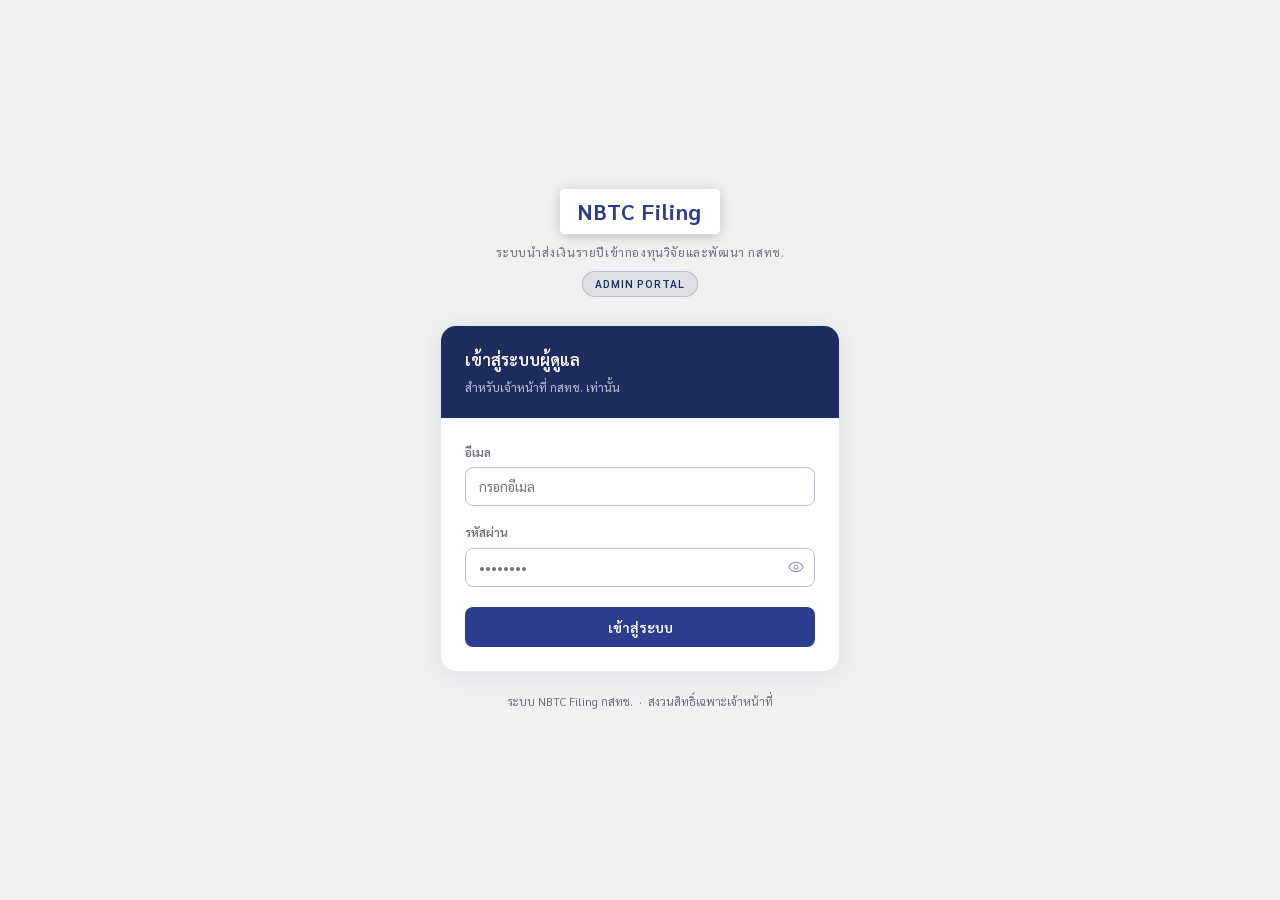
<file: frontend/pages/admin-login.html>
<!DOCTYPE html>
<html lang="th">
<head>
  <meta charset="UTF-8">
  <meta name="viewport" content="width=device-width, initial-scale=1.0">
  <title>เข้าสู่ระบบผู้ดูแล — NBTC Filing กสทช.</title>
  <link rel="icon" type="image/svg+xml" href="../favicon.svg">
  <link rel="preconnect" href="https://fonts.googleapis.com">
  <link rel="stylesheet" href="https://fonts.googleapis.com/css2?family=Sarabun:wght@300;400;500;600;700&display=swap">
  <link rel="stylesheet" href="../css/base.css">
  <link rel="stylesheet" href="../css/admin-login.css">
  </head>
<body>

  <div class="login-logo">
    <div class="brand-badge">NBTC Filing</div>
    <div class="brand-sub">ระบบนำส่งเงินรายปีเข้ากองทุนวิจัยและพัฒนา กสทช.</div>
    <div class="admin-tag">ADMIN PORTAL</div>
  </div>

  <div class="login-card">
    <div class="login-card-header">
      <h2>เข้าสู่ระบบผู้ดูแล</h2>
      <p>สำหรับเจ้าหน้าที่ กสทช. เท่านั้น</p>
    </div>
    <div class="login-card-body">

      <div class="login-error" id="loginError"></div>

      <div class="field-group">
        <label for="loginEmail">อีเมล</label>
        <input
          type="email"
          id="loginEmail"
          placeholder="กรอกอีเมล"
          autocomplete="email"
          onkeydown="if(event.key==='Enter') document.getElementById('loginPassword').focus()"
        >
      </div>

      <div class="field-group">
        <label for="loginPassword">รหัสผ่าน</label>
        <div class="pwd-field-wrap">
          <input
            type="password"
            id="loginPassword"
            placeholder="••••••••"
            autocomplete="current-password"
            onkeydown="if(event.key==='Enter') handleLogin()"
          >
          <button type="button" class="pwd-toggle-btn" onclick="togglePwdVisibility(this)" tabindex="-1" aria-label="แสดง/ซ่อนรหัสผ่าน">
            <svg class="pwd-icon-show" width="16" height="16" viewBox="0 0 24 24" fill="none" stroke="currentColor" stroke-width="1.8"><path d="M1 12s4-7 11-7 11 7 11 7-4 7-11 7-11-7-11-7z"/><circle cx="12" cy="12" r="3"/></svg>
            <svg class="pwd-icon-hide" width="16" height="16" viewBox="0 0 24 24" fill="none" stroke="currentColor" stroke-width="1.8"><path d="M17.94 17.94A10.94 10.94 0 0112 19c-7 0-11-7-11-7a18.5 18.5 0 015.06-5.94M9.9 4.24A9.12 9.12 0 0112 4c7 0 11 7 11 7a18.5 18.5 0 01-2.16 3.19M14.12 14.12a3 3 0 11-4.24-4.24"/><line x1="1" y1="1" x2="23" y2="23"/></svg>
          </button>
        </div>
      </div>

      <button class="btn-login" id="loginBtn" onclick="handleLogin()">
        เข้าสู่ระบบ
      </button>

    </div>
  </div>

  <div class="login-footer">
    ระบบ NBTC Filing กสทช. &nbsp;·&nbsp; สงวนสิทธิ์เฉพาะเจ้าหน้าที่
  </div>

  <script src="../js/api-client.js"></script>
  <script src="../js/auth.js"></script>
  <script src="../js/admin-login.js"></script>
</body>
</html>
</file>
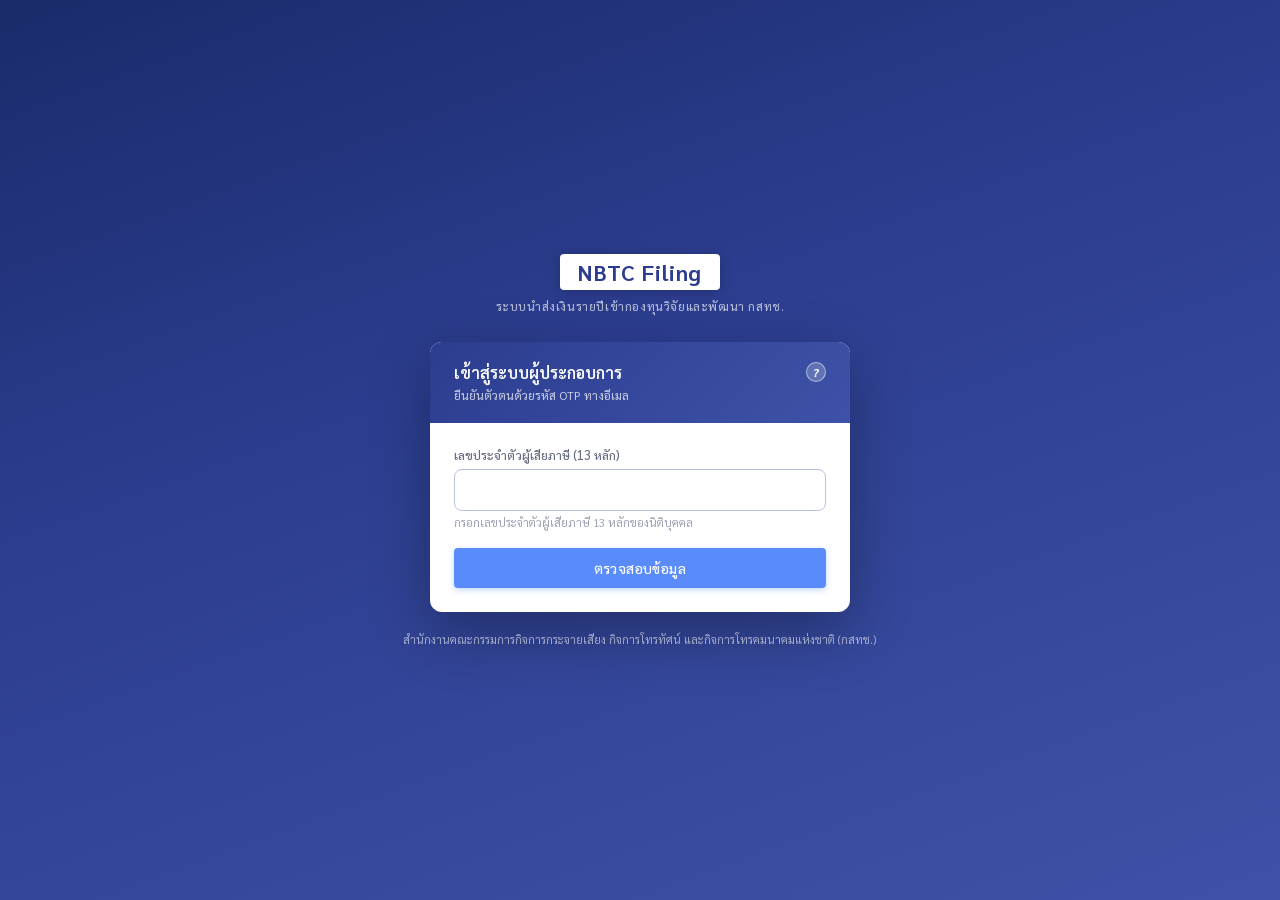
<file: frontend/pages/login.html>
<!DOCTYPE html>
<html lang="th">
<head>
  <meta charset="UTF-8">
  <meta name="viewport" content="width=device-width, initial-scale=1.0">
  <title>เข้าสู่ระบบ — NBTC Filing กสทช.</title>
  <link rel="preconnect" href="https://fonts.googleapis.com">
  <link rel="stylesheet" href="https://fonts.googleapis.com/css2?family=Sarabun:wght@300;400;500;600;700&display=swap">
  <link rel="stylesheet" href="../css/base.css">
  <link rel="stylesheet" href="../css/login.css">
</head>
<body>

<div class="login-page">

  <div class="login-logo">
    <div class="brand-badge">NBTC Filing</div>
    <div class="brand-sub">ระบบนำส่งเงินรายปีเข้ากองทุนวิจัยและพัฒนา กสทช.</div>
  </div>

  <div class="login-card">

    <div class="login-card-header">
      <div class="login-card-header-row">
        <div>
          <h2>เข้าสู่ระบบผู้ประกอบการ</h2>
          <p>ยืนยันตัวตนด้วยรหัส OTP ทางอีเมล</p>
        </div>
        <div class="login-info-wrap">
          <button type="button" class="login-info-btn" aria-label="ข้อความแจ้ง">?</button>
          <div class="login-info-tip">
            ระบบจะจัดส่งรหัส OTP ไปยังอีเมลที่ผู้ประกอบการได้แจ้งไว้เป็นช่องทางติดต่อกับสำนักงาน กสทช.
            หากประสงค์จะเปลี่ยนแปลงอีเมลดังกล่าว หรือตรวจพบว่าไม่ถูกต้อง กรุณาติดต่อเจ้าหน้าที่เพื่อดำเนินการก่อนเข้าใช้งานระบบ
          </div>
        </div>
      </div>
    </div>

    <div class="login-card-body">

      <div class="login-error" id="loginError"></div>

      <!-- Step 1: กรอกเลขประจำตัวผู้เสียภาษี -->
      <div class="login-step active" id="stepTaxId">
        <label class="login-label" for="taxIdInput">
          เลขประจำตัวผู้เสียภาษี (13 หลัก)
        </label>
        <input
          type="text" id="taxIdInput"
          class="login-input"
          placeholder=""
          maxlength="13"
          inputmode="numeric"
          autocomplete="off"
        >
        <span class="login-input-hint">กรอกเลขประจำตัวผู้เสียภาษี 13 หลักของนิติบุคคล</span>

        <button class="btn btn-primary btn-block btn-lg" id="btnCheckTaxId" onclick="handleCheckTaxId()">
          ตรวจสอบข้อมูล
        </button>
      </div>

      <!-- Step 2: ยืนยัน operator + ขอ OTP -->
      <div class="login-step" id="stepRequestOtp">

        <div class="operator-info-box" id="operatorInfoBox">
          <div class="oi-name" id="operatorName">—</div>
          <div class="oi-email">
            <svg width="13" height="13" viewBox="0 0 24 24" fill="none" stroke="currentColor" stroke-width="2"><path d="M4 4h16c1.1 0 2 .9 2 2v12c0 1.1-.9 2-2 2H4c-1.1 0-2-.9-2-2V6c0-1.1.9-2 2-2z"/><polyline points="22,6 12,13 2,6"/></svg>
            <span id="operatorEmail">—</span>
          </div>
        </div>

        <p style="font-size:12.5px; color:var(--text-secondary); margin-bottom:18px; line-height:1.7;">
          ระบบจะส่งรหัส OTP ไปยังอีเมลด้านบน
          รหัสมีอายุ <strong>5 นาที</strong>
        </p>

        <button class="btn btn-primary btn-block btn-lg" id="btnRequestOtp" onclick="handleRequestOtp()">
          ส่งรหัส OTP ทางอีเมล
        </button>
        <button
          class="btn btn-secondary btn-block"
          style="margin-top:8px;"
          onclick="goToStep('stepTaxId')">
          ← แก้ไขเลขประจำตัวผู้เสียภาษี
        </button>
      </div>

      <!-- Step 3: กรอก OTP -->
      <div class="login-step" id="stepVerifyOtp">

        <label class="login-label" for="otpBox1">
          รหัส OTP (6 หลัก)
        </label>
        <input type="hidden" id="otpInput">
        <div class="otp-boxes" id="otpBoxes">
          <input type="text" id="otpBox1" class="otp-box" maxlength="1" inputmode="numeric" autocomplete="one-time-code">
          <input type="text" class="otp-box" maxlength="1" inputmode="numeric">
          <input type="text" class="otp-box" maxlength="1" inputmode="numeric">
          <input type="text" class="otp-box" maxlength="1" inputmode="numeric">
          <input type="text" class="otp-box" maxlength="1" inputmode="numeric">
          <input type="text" class="otp-box" maxlength="1" inputmode="numeric">
        </div>

        <div class="otp-meta">
          <span>
            หมดอายุใน
            <span class="otp-countdown" id="otpCountdown">05:00</span>
          </span>
          <button class="otp-resend" id="btnResend" onclick="handleResendOtp()" disabled>
            ส่งรหัสใหม่
          </button>
        </div>

        <button class="btn btn-primary btn-block btn-lg" id="btnVerifyOtp" onclick="handleVerifyOtp()">
          เข้าสู่ระบบ
        </button>
        <button
          class="btn btn-secondary btn-block"
          style="margin-top:8px;"
          onclick="goToStep('stepRequestOtp')">
          ← ย้อนกลับ
        </button>
      </div>

    </div><!-- /card-body -->
  </div><!-- /card -->

  <div class="login-footer">
    สำนักงานคณะกรรมการกิจการกระจายเสียง กิจการโทรทัศน์ และกิจการโทรคมนาคมแห่งชาติ (กสทช.)
  </div>

</div><!-- /login-page -->

<script src="../js/api-client.js"></script>
<script src="../js/auth.js"></script>
<script src="../js/login.js"></script>
</body>
</html>
</file>
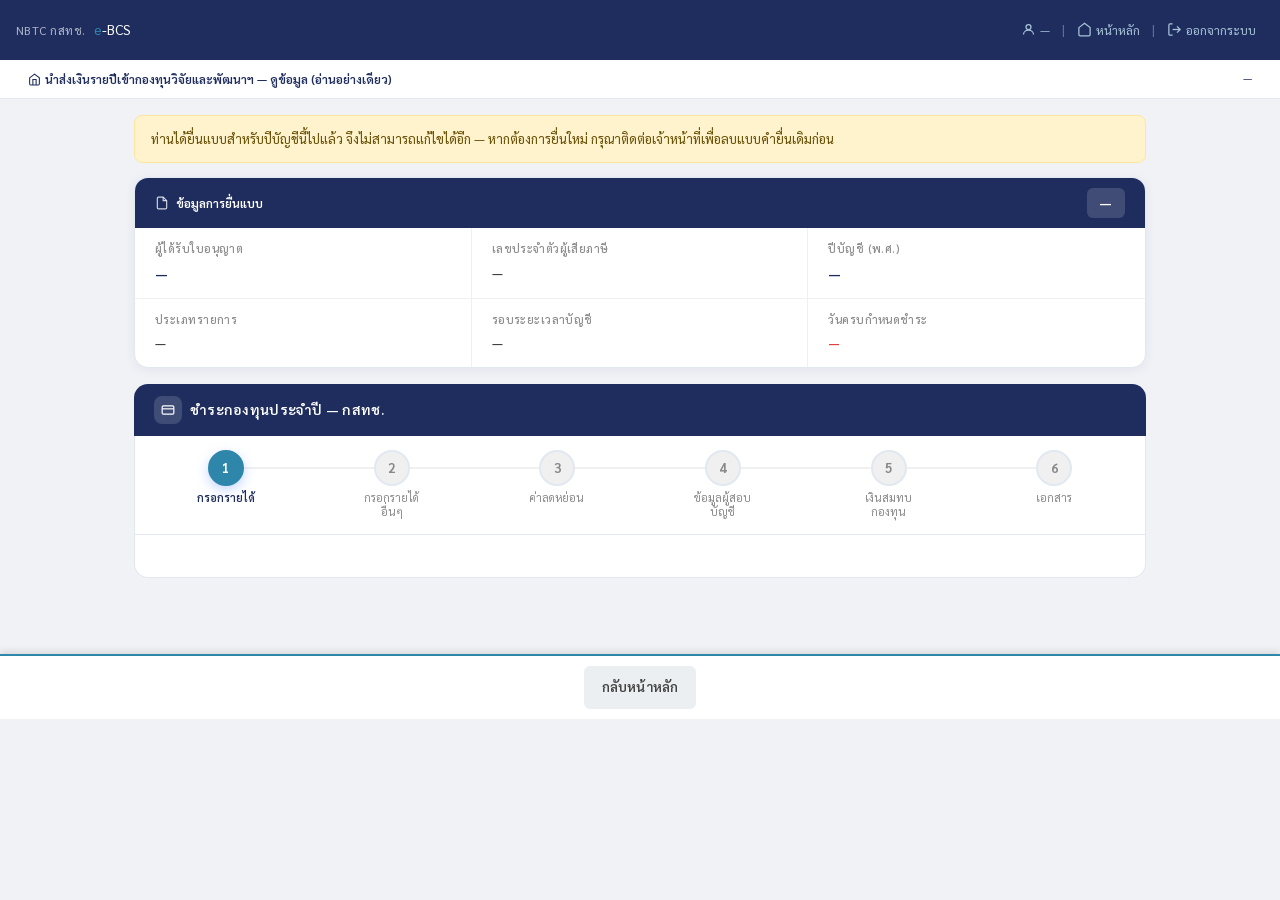
<file: frontend/pages/view-submission.html>
<!DOCTYPE html>
<html lang="th">
<head>
  <meta charset="UTF-8">
  <meta name="viewport" content="width=device-width, initial-scale=1.0">
  <title>ดูข้อมูลแบบยื่น — e-BCS กสทช.</title>
  <link rel="preconnect" href="https://fonts.googleapis.com">
  <link rel="stylesheet" href="https://fonts.googleapis.com/css2?family=Sarabun:wght@300;400;500;600;700&display=swap">
  <link rel="stylesheet" href="../css/base.css">
  <link rel="stylesheet" href="../css/admin.css">
  <style>
    body { background:#f0f2f5; }
    .modal-box { max-width:100%; width:100%; margin:0; background:transparent; box-shadow:none; border-radius:0; padding:0; }
    .modal-head { padding:0; border-bottom:none; position:sticky; top:0; z-index:20; background:transparent; display:block; border-radius:0; }
    .modal-body { padding:0; max-height:none; overflow:visible; }
    .fd-userview { max-width:1040px; margin:0 auto; padding:16px 14px 60px; }
    .modal-footer { position:sticky; bottom:0; z-index:15; background:#fff; border-top:2px solid #2e86ab; padding:10px 16px; box-shadow:0 -2px 8px rgba(0,0,0,0.12); justify-content:center; }
  </style>
</head>
<body>

  <div class="modal-box modal-box-lg">
    <div class="modal-head">
      <nav class="fd-topnav">
        <div class="fd-topnav-brand">
          <span class="fd-topnav-title">NBTC กสทช.</span>
          <div class="fd-brand-ebcs"><span class="fd-brand-e">e</span>-BCS</div>
        </div>
        <div class="fd-topnav-right">
          <span class="fd-topnav-btn" style="cursor:default;">
            <svg width="15" height="15" viewBox="0 0 24 24" fill="none" stroke="currentColor" stroke-width="2"><circle cx="12" cy="8" r="4"/><path d="M4 20c0-4 3.6-7 8-7s8 3 8 7"/></svg>
            <span id="nav-operator-name">—</span>
          </span>
          <span class="fd-topnav-sep">|</span>
          <a href="/pages/index.html" class="fd-topnav-btn" style="text-decoration:none;">
            <svg width="15" height="15" viewBox="0 0 24 24" fill="none" stroke="currentColor" stroke-width="2"><path d="M3 9l9-7 9 7v11a2 2 0 0 1-2 2H5a2 2 0 0 1-2-2z"/></svg>
            <span>หน้าหลัก</span>
          </a>
          <span class="fd-topnav-sep">|</span>
          <button type="button" class="fd-topnav-btn" onclick="auth.logout()">
            <svg width="15" height="15" viewBox="0 0 24 24" fill="none" stroke="currentColor" stroke-width="2"><path d="M9 21H5a2 2 0 0 1-2-2V5a2 2 0 0 1 2-2h4"/><polyline points="16 17 21 12 16 7"/><line x1="21" y1="12" x2="9" y2="12"/></svg>
            <span>ออกจากระบบ</span>
          </button>
        </div>
      </nav>
      <div class="fd-breadcrumb-bar">
        <div class="fd-bc-link">
          <svg width="13" height="13" viewBox="0 0 24 24" fill="none" stroke="#1e2d5e" stroke-width="2"><path d="M3 9l9-7 9 7v11a2 2 0 0 1-2 2H5a2 2 0 0 1-2-2z"/><polyline points="9 22 9 12 15 12 15 22"/></svg>
          <span>นำส่งเงินรายปีเข้ากองทุนวิจัยและพัฒนาฯ — ดูข้อมูล (อ่านอย่างเดียว)</span>
        </div>
        <div class="fd-unit-badge" id="sv-status-badge">—</div>
      </div>
    </div>
    <div class="modal-body">
      <div class="fd-userview">
        <div style="background:#fff3cd;border:1px solid #ffe69c;border-radius:8px;padding:12px 16px;margin-bottom:14px;font-size:13px;color:#664d03;">
          ท่านได้ยื่นแบบสำหรับปีบัญชีนี้ไปแล้ว จึงไม่สามารถแก้ไขได้อีก — หากต้องการยื่นใหม่ กรุณาติดต่อเจ้าหน้าที่เพื่อลบแบบคำยื่นเดิมก่อน
        </div>
        <div class="info-bar">
          <div class="info-bar-header">
            <span class="info-bar-header-title">
              <svg width="14" height="14" viewBox="0 0 24 24" fill="none" stroke="rgba(255,255,255,0.8)" stroke-width="2"><path d="M14 2H6a2 2 0 0 0-2 2v16a2 2 0 0 0 2 2h12a2 2 0 0 0 2-2V8z"/><polyline points="14 2 14 8 20 8"/></svg>
              ข้อมูลการยื่นแบบ
            </span>
            <span class="info-bar-ref" id="fdv-ref">—</span>
          </div>
          <div class="info-bar-grid">
            <div class="info-bar-cell"><div class="info-bar-cell-label">ผู้ได้รับใบอนุญาต</div><div class="info-bar-cell-value highlight" id="fdv-licensee">—</div></div>
            <div class="info-bar-cell"><div class="info-bar-cell-label">เลขประจำตัวผู้เสียภาษี</div><div class="info-bar-cell-value" id="fdv-taxid">—</div></div>
            <div class="info-bar-cell"><div class="info-bar-cell-label">ปีบัญชี (พ.ศ.)</div><div class="info-bar-cell-value highlight" id="fdv-year">—</div></div>
            <div class="info-bar-cell"><div class="info-bar-cell-label">ประเภทรายการ</div><div class="info-bar-cell-value" id="fdv-type">—</div></div>
            <div class="info-bar-cell"><div class="info-bar-cell-label">รอบระยะเวลาบัญชี</div><div class="info-bar-cell-value" id="fdv-period">—</div></div>
            <div class="info-bar-cell"><div class="info-bar-cell-label">วันครบกำหนดชำระ</div><div class="info-bar-cell-value danger" id="fdv-due-date">—</div></div>
          </div>
        </div>

        <div class="section-header"><div class="section-header-icon"><svg width="14" height="14" viewBox="0 0 24 24" fill="none" stroke="#fff" stroke-width="2"><rect x="2" y="5" width="20" height="14" rx="2"/><line x1="2" y1="10" x2="22" y2="10"/></svg></div>ชำระกองทุนประจำปี — กสทช.</div>
        <div class="stepper-wrap">
          <div class="stepper" id="fdStepper">
            <div class="step active" data-step="1" onclick="fdShowStep(1)"><div class="step-circle">1</div><div class="step-label">กรอกรายได้</div></div>
            <div class="step" data-step="2" onclick="fdShowStep(2)"><div class="step-circle">2</div><div class="step-label">กรอกรายได้อื่นๆ</div></div>
            <div class="step" data-step="3" onclick="fdShowStep(3)"><div class="step-circle">3</div><div class="step-label">ค่าลดหย่อน</div></div>
            <div class="step" data-step="4" onclick="fdShowStep(4)"><div class="step-circle">4</div><div class="step-label">ข้อมูลผู้สอบบัญชี</div></div>
            <div class="step" data-step="5" onclick="fdShowStep(5)"><div class="step-circle">5</div><div class="step-label">เงินสมทบกองทุน</div></div>
            <div class="step" data-step="6" onclick="fdShowStep(6)"><div class="step-circle">6</div><div class="step-label">เอกสาร</div></div>
          </div>
        </div>

        <div class="form-section" id="fdPanel1" style="display:block;"></div>
        <div class="form-section" id="fdPanel2" style="display:none;"></div>
        <div class="form-section" id="fdPanel3" style="display:none;"></div>
        <div class="form-section" id="fdPanel4" style="display:none;"></div>
        <div class="form-section" id="fdPanel5" style="display:none;"></div>
        <div class="form-section" id="fdPanel6" style="display:none;">
          <div class="step-card-header">
            <div class="step-card-num">6</div>
            <div>
              <div class="step-card-title">เอกสารประกอบ</div>
              <div class="step-card-subtitle">เอกสารที่แนบมากับการยื่นแบบนำส่งเงินรายปี</div>
            </div>
          </div>
          <div class="doc-upload-header">
            <div style="flex:1;">รายการเอกสารแนบ</div>
            <div style="width:90px;text-align:center;">ดาวน์โหลด</div>
            <div style="width:200px;text-align:center;">ชื่อไฟล์</div>
          </div>
          <div id="fdAttachmentList"></div>
          <div class="bottom-action">
            <button type="button" onclick="fdPrevStep()" class="btn btn-secondary btn-sm"><svg width="13" height="13" viewBox="0 0 24 24" fill="none" stroke="currentColor" stroke-width="2.5"><polyline points="15 18 9 12 15 6"/></svg>ย้อนกลับ</button>
          </div>
        </div>
      </div>
    </div>
    <div class="modal-footer">
      <a href="/pages/index.html" class="btn btn-secondary" style="text-decoration:none;text-align:center;">กลับหน้าหลัก</a>
    </div>
  </div>

  <script src="../js/api-client.js"></script>
  <script src="../js/auth.js"></script>
  <script src="../js/submission-view.js"></script>
  <script src="../js/view-submission.js"></script>
</body>
</html>
</file>
<file: frontend/css/base.css>
/* css/base.css — NBTC Filing Design System — Design tokens, reset, components ที่ใช้ทุกหน้า */

@import url('https://fonts.googleapis.com/css2?family=Sarabun:wght@300;400;500;600;700&display=swap');

/* Design Tokens */
:root {
  --primary:       #2C3D8F;
  --primary-mid:   #3D52A8;
  --accent:        #5A8BFA;
  --accent-light:  #C0D0EF;
  --accent-bg:     #F2F5FF;

  --surface:       #FFFFFF;
  --surface-2:     #FBFBFD;
  --bg:            #F4F6FB;

  --text-primary:  #1F1F1F;
  --text-secondary:#6A6E83;
  --text-muted:    #9EA3B5;
  --text-on-dark:  #FFFFFF;

  --success:       #1E7D4A;
  --danger:        #C0392B;
  --warning:       #D97706;

  --border:        #DDE2EF;
  --border-strong: #B8C2DC;

  --radius-sm:     4px;
  --radius:        8px;
  --radius-lg:     12px;

  --shadow-sm:     0 1px 3px rgba(44,61,143,0.08);
  --shadow:        0 2px 8px rgba(44,61,143,0.12);
  --shadow-lg:     0 8px 24px rgba(44,61,143,0.16);

  --font: 'Sarabun', sans-serif;
}

/* Reset */
*, *::before, *::after { box-sizing: border-box; margin: 0; padding: 0; }
html { font-size: 14px; }
body {
  font-family: var(--font);
  background: var(--bg);
  color: var(--text-primary);
  min-height: 100vh;
  -webkit-font-smoothing: antialiased;
}
.icon { display: inline-flex; align-items: center; justify-content: center; flex-shrink: 0; }

/* Top Navigation */
.topnav {
  background: var(--primary);
  display: flex; align-items: center; justify-content: space-between;
  padding: 0 20px; height: 56px; color: var(--text-on-dark);
  position: sticky; top: 0; z-index: 200;
  box-shadow: 0 2px 12px rgba(44,61,143,0.25);
}
.topnav-brand { display: flex; align-items: center; gap: 10px; }
.brand-nbtc-text {
  font-size: 13px; font-weight: 600;
  color: rgba(255,255,255,0.75);
  letter-spacing: 0.02em;
}
.brand-logo {
  background: var(--surface);
  color: var(--primary);
  border-radius: var(--radius-sm);
  padding: 3px 12px;
  font-size: 15px; font-weight: 700;
  display: flex; align-items: center; gap: 3px;
  box-shadow: 0 1px 4px rgba(0,0,0,0.15);
}
.brand-logo .e-dot { color: var(--accent); font-weight: 900; }
.topnav-right { display: flex; align-items: center; gap: 4px; }
.topnav-right a {
  color: rgba(255,255,255,0.75); text-decoration: none;
  display: flex; align-items: center; gap: 4px;
  font-size: 12px; padding: 5px 10px; border-radius: var(--radius-sm);
  transition: all 0.15s;
}
.topnav-right a:hover { background: rgba(255,255,255,0.12); color: #fff; }
.topnav-right button {
  background: rgba(255,255,255,0.12);
  border: none; color: rgba(255,255,255,0.85);
  display: flex; align-items: center; gap: 5px;
  font-family: var(--font); font-size: 12px;
  padding: 5px 10px; border-radius: var(--radius-sm);
  cursor: pointer; transition: all 0.15s;
}
.topnav-right button:hover { background: rgba(255,255,255,0.22); color: #fff; }

/* Breadcrumb */
.breadcrumb-bar {
  background: var(--surface);
  border-bottom: 1px solid var(--border);
  padding: 8px 20px;
  display: flex; align-items: center; justify-content: space-between;
  flex-wrap: wrap; gap: 4px;
  font-size: 12px; color: var(--text-secondary);
}
.breadcrumb-bar a { color: var(--accent); text-decoration: none; font-weight: 500; }
.breadcrumb-bar a:hover { color: var(--primary); }
.unit-info { font-size: 11px; color: var(--text-muted); }
.unit-info strong { color: var(--text-primary); }

/* Page Layout */
.page-wrap { display: flex; min-height: calc(100vh - 88px); }
.main { flex: 1; padding: 18px 20px; min-width: 0; overflow-x: hidden; width: 100%; }

/* Buttons */
.btn {
  display: inline-flex; align-items: center; gap: 6px;
  padding: 8px 18px;
  border: none; border-radius: var(--radius-sm);
  font-family: var(--font); font-size: 13px;
  cursor: pointer; font-weight: 500;
  transition: all 0.15s; white-space: nowrap;
  letter-spacing: 0.01em;
}
.btn:disabled { opacity: 0.55; cursor: not-allowed; }
.btn-primary  { background: var(--accent); color: #fff; box-shadow: 0 2px 6px rgba(90,139,250,0.35); }
.btn-primary:hover:not(:disabled) { background: var(--primary-mid); box-shadow: 0 3px 10px rgba(90,139,250,0.4); }
.btn-secondary { background: var(--surface); color: var(--primary); border: 1px solid var(--accent-light); }
.btn-secondary:hover:not(:disabled) { background: var(--accent-bg); }
.btn-success  { background: var(--success); color: #fff; }
.btn-success:hover:not(:disabled) { background: #155e36; }
.btn-danger   { background: var(--danger); color: #fff; }
.btn-danger:hover:not(:disabled)  { background: #a93226; }
.btn-grey     { background: #9e9e9e; color: #fff; }
.btn-grey:hover:not(:disabled)    { background: #757575; }
.btn-sm { padding: 5px 12px; font-size: 12px; }
.btn-lg { padding: 11px 28px; font-size: 14px; }
.btn-block { width: 100%; justify-content: center; }

/* Form Elements */
.form-section {
  background: var(--surface);
  border: 1px solid var(--border); border-top: none;
  padding: 16px 18px 18px;
}
.form-row { display: flex; align-items: center; gap: 10px; margin-bottom: 10px; flex-wrap: wrap; }
.form-label { color: var(--text-secondary); font-size: 12.5px; min-width: 140px; flex-shrink: 0; }
.form-input {
  border: 1px solid var(--border-strong);
  border-radius: var(--radius-sm);
  padding: 7px 10px;
  font-family: var(--font); font-size: 13px;
  outline: none; background: var(--surface);
  transition: border-color 0.15s, box-shadow 0.15s;
}
.form-input:focus {
  border-color: var(--accent);
  box-shadow: 0 0 0 3px rgba(90,139,250,0.12);
}
.form-unit { color: var(--text-muted); font-size: 12.5px; }
.field-invalid { border-color: var(--danger) !important; background: #FFF5F5 !important; }

/* โหมดดูอย่างเดียว: ทำให้ทุกช่องกรอกดูจางลง สื่อว่าดูได้แต่แก้ไขไม่ได้ */
.vs-readonly input:disabled,
.vs-readonly select:disabled,
.vs-readonly textarea:disabled {
  background: #f0f1f3 !important;
  color: #8a8f98 !important;
  border-color: #dcdfe4 !important;
  cursor: not-allowed !important;
  opacity: 0.85;
}
hr.divider { border: none; border-top: 1px solid var(--border); margin: 12px 0; }

/* Section Header */
.section-header {
  background: linear-gradient(135deg, var(--primary) 0%, var(--primary-mid) 100%);
  color: #fff; padding: 10px 16px;
  border-radius: var(--radius) var(--radius) 0 0;
  font-weight: 600; font-size: 13.5px;
  letter-spacing: 0.02em;
}

/* Cards */
.card {
  background: var(--surface);
  border: 1px solid var(--border);
  border-radius: var(--radius-lg);
  padding: 24px 22px;
  margin-bottom: 16px;
  box-shadow: var(--shadow-sm);
}
.info-card {
  background: var(--accent-bg);
  border: 1px solid var(--accent-light);
  border-radius: var(--radius);
  padding: 12px 16px; margin-bottom: 14px;
}
.info-grid { display: grid; grid-template-columns: 1fr 1fr; gap: 6px 24px; }
.info-row { display: flex; align-items: flex-start; gap: 8px; font-size: 12.5px; }
.info-label { color: var(--text-secondary); min-width: 120px; font-weight: 500; flex-shrink: 0; }

/* Tables */
.table-wrap { overflow-x: auto; margin-top: 8px; border-radius: var(--radius-sm); overflow: hidden; border: 1px solid var(--border); }
table { width: 100%; border-collapse: collapse; font-size: 12.5px; }
thead tr { background: var(--primary); color: #fff; }
thead th { padding: 9px 10px; text-align: center; font-weight: 500; font-size: 12px; letter-spacing: 0.02em; }
tbody td { padding: 8px 10px; border-bottom: 1px solid var(--border); text-align: center; color: var(--text-primary); }
tbody tr:last-child td { border-bottom: none; }
tbody tr:hover td { background: var(--accent-bg); }

/* Badges */
.badge { display: inline-flex; align-items: center; padding: 2px 9px; border-radius: 99px; font-size: 11.5px; font-weight: 500; }
.badge-normal  { background: #E8F5EE; color: var(--success); }
.badge-warning { background: #FEF3CD; color: var(--warning); }
.badge-danger  { background: #FCE8E8; color: var(--danger);  }
.badge-info    { background: var(--accent-bg); color: var(--accent); }

/* Modal */
.modal-overlay {
  display: none; position: fixed; inset: 0;
  background: rgba(30,36,60,0.5); z-index: 9000;
  overflow-y: auto; padding: 12px;
  align-items: flex-start; justify-content: center;
  backdrop-filter: blur(2px);
}
.modal-overlay.open { display: flex; }
.modal-box {
  background: var(--surface); border-radius: var(--radius-lg);
  width: 100%; box-shadow: var(--shadow-lg);
  font-family: var(--font); overflow: hidden; margin: auto 0;
}
.modal-header {
  background: linear-gradient(135deg, var(--primary) 0%, var(--primary-mid) 100%);
  color: #fff; padding: 12px 16px;
  font-size: 14px; font-weight: 600;
  display: flex; align-items: center; justify-content: space-between;
  position: sticky; top: 0; z-index: 1;
}
.modal-close {
  background: rgba(255,255,255,0.15); border: none; color: #fff;
  width: 28px; height: 28px; border-radius: var(--radius-sm);
  cursor: pointer; display: flex; align-items: center; justify-content: center;
  transition: background 0.15s;
}
.modal-close:hover { background: rgba(255,255,255,0.25); }
.modal-body { max-height: calc(85vh - 100px); overflow-y: auto; }
.modal-footer {
  padding: 12px 18px; background: var(--surface-2);
  border-top: 1px solid var(--border);
  display: flex; justify-content: flex-end; gap: 10px;
}

/* Toast */
.toast {
  position: fixed; top: 68px; right: 18px; display: none;
  align-items: center; gap: 10px;
  background: var(--success); color: #fff;
  padding: 11px 16px 11px 13px;
  border-radius: var(--radius); font-size: 12.5px; font-weight: 500;
  z-index: 9999; box-shadow: var(--shadow-lg); max-width: 320px;
  line-height: 1.5; animation: slideIn 0.2s ease;
}
.toast.show { display: flex; }
.toast-error   { background: var(--danger); }
.toast-warning { background: var(--warning); }
@keyframes slideIn {
  from { transform: translateX(20px); opacity: 0; }
  to   { transform: translateX(0);    opacity: 1; }
}

/* Warning Banner */
.inline-warning-banner {
  display: flex; align-items: flex-start; gap: 8px;
  background: #FEF2F2; border: 1px solid #FCA5A5;
  border-left: 3px solid var(--danger); color: #991B1B;
  border-radius: var(--radius-sm); padding: 10px 12px;
  margin-bottom: 14px; font-size: 12px; line-height: 1.6;
}

/* Stepper */
.stepper-wrap {
  background: var(--surface);
  border: 1px solid var(--border); border-top: none;
  padding: 16px 8px 0; overflow-x: auto;
}
.stepper {
  display: flex; align-items: flex-start; justify-content: space-between;
  padding-bottom: 16px; position: relative; min-width: 400px;
}
.stepper::before {
  content: ''; position: absolute;
  top: 17px; left: 8%; right: 8%;
  height: 2px; background: var(--border); z-index: 0;
}
.step {
  display: flex; flex-direction: column; align-items: center;
  gap: 6px; flex: 1; position: relative; z-index: 1; cursor: pointer;
}
.step-circle {
  width: 34px; height: 34px; border-radius: 50%;
  background: var(--bg); color: var(--text-muted);
  display: flex; align-items: center; justify-content: center;
  font-weight: 700; font-size: 13px;
  border: 2px solid var(--border); transition: all 0.2s;
}
.step.active .step-circle { background: var(--accent); border-color: var(--accent); color: #fff; box-shadow: 0 0 0 4px rgba(90,139,250,0.2); }
.step.done   .step-circle { background: var(--success); border-color: var(--success); color: #fff; }
.step-label  { font-size: 10.5px; text-align: center; color: var(--text-muted); max-width: 72px; line-height: 1.35; }
.step.active .step-label  { color: var(--accent); font-weight: 600; }
.step.done   .step-label  { color: var(--success); }

/* Responsive */
@media (max-width: 1024px) {
  .info-grid { grid-template-columns: 1fr; gap: 8px; }
}
@media (max-width: 768px) {
  .main { padding: 12px; }
  .topnav { padding: 0 12px; }
}
</file>
<file: frontend/css/admin-login.css>
/* css/admin-login.css — NBTC Filing Admin Login Page */

body {
      min-height: 100vh;
      background: #f0f0f0;
      line-height: 1.7;
      display: flex;
      flex-direction: column;
      align-items: center;
      justify-content: center;
      padding: 20px;
    }

    .login-logo {
      display: flex;
      flex-direction: column;
      align-items: center;
      gap: 8px;
      margin-bottom: 28px;
      text-align: center;
    }
    .login-logo .brand-badge {
      background: #fff;
      color: var(--primary);
      border-radius: var(--radius-sm);
      padding: 4px 18px;
      font-size: 22px;
      font-weight: 700;
      letter-spacing: 0.04em;
      box-shadow: 0 2px 12px rgba(0,0,0,0.2);
    }
    .login-logo .brand-badge span { color: var(--accent); }
    .login-logo .brand-sub {
      font-size: 12px;
      color: var(--text-secondary);
      letter-spacing: 0.05em;
    }
    .login-logo .admin-tag {
      background: rgba(30,45,94,0.08);
      color: #1e2d5e;
      font-size: 11px;
      font-weight: 600;
      padding: 3px 12px;
      border-radius: 99px;
      letter-spacing: 0.08em;
      border: 1px solid rgba(30,45,94,0.2);
    }

    .login-card {
      background: var(--surface);
      border-radius: 16px;
      border: 1px solid #e2e8f0;
      box-shadow: 0 4px 24px rgba(44,61,143,0.08);
      width: 100%;
      max-width: 400px;
      overflow: hidden;
    }
    .login-card-header {
      background: #1e2d5e;
      padding: 20px 24px;
      color: #fff;
    }
    .login-card-header h2 {
      font-size: 16px;
      font-weight: 600;
      margin-bottom: 4px;
    }
    .login-card-header p {
      font-size: 12px;
      color: rgba(255,255,255,0.7);
    }
    .login-card-body { padding: 24px; }

    .login-error {
      display: none;
      background: #FEF2F2;
      border: 1px solid #FCA5A5;
      border-left: 3px solid var(--danger);
      color: #991B1B;
      border-radius: var(--radius-sm);
      padding: 9px 12px;
      font-size: 12.5px;
      margin-bottom: 14px;
      line-height: 1.5;
    }
    .login-error.show { display: block; }

    .field-group { margin-bottom: 16px; }
    .field-group label {
      display: block;
      font-size: 12px;
      font-weight: 600;
      color: var(--text-secondary);
      margin-bottom: 5px;
    }
    .field-group input {
      width: 100%;
      padding: 10px 13px;
      border: 1.5px solid var(--border-strong);
      border-radius: var(--radius);
      font-family: var(--font);
      font-size: 13.5px;
      color: var(--text-primary);
      background: var(--surface);
      outline: none;
      transition: border-color 0.15s, box-shadow 0.15s;
    }
    .field-group input:focus {
      border-color: var(--accent);
      box-shadow: 0 0 0 3px rgba(90,139,250,0.15);
    }

    /* ปุ่มแสดง/ซ่อนรหัสผ่าน */
    .pwd-field-wrap { position: relative; }
    .pwd-field-wrap input { padding-right: 38px; }
    .pwd-toggle-btn {
      position: absolute; right: 6px; top: 50%; transform: translateY(-50%);
      width: 26px; height: 26px; border: none; background: none; cursor: pointer;
      color: #9aa1b0; display: flex; align-items: center; justify-content: center;
      border-radius: 6px;
    }
    .pwd-toggle-btn:hover { background: rgba(0,0,0,0.05); color: #666; }
    .pwd-toggle-btn .pwd-icon-hide { display: none; }
    .pwd-toggle-btn.showing .pwd-icon-show { display: none; }
    .pwd-toggle-btn.showing .pwd-icon-hide { display: block; }

    .btn-login {
      width: 100%;
      padding: 11px;
      background: var(--primary);
      color: #fff;
      border: none;
      border-radius: var(--radius);
      font-family: var(--font);
      font-size: 14px;
      font-weight: 600;
      cursor: pointer;
      transition: background 0.15s, box-shadow 0.15s;
      margin-top: 4px;
    }
    .btn-login:hover:not(:disabled) {
      background: #1a2552;
      box-shadow: 0 4px 14px rgba(30,45,94,0.4);
    }
    .btn-login:disabled {
      opacity: 0.6;
      cursor: not-allowed;
    }

    .login-footer {
      text-align: center;
      margin-top: 20px;
      font-size: 11.5px;
      color: var(--text-secondary);
    }
</file>
<file: frontend/css/login.css>
/* css/login.css — หน้า Login OTP ผู้ประกอบการ */

/* Layout */
.login-page {
  min-height: 100vh;
  background: linear-gradient(160deg, #1a2b6b 0%, var(--primary) 40%, #3D52A8 100%);
  display: flex; flex-direction: column;
  align-items: center; justify-content: center;
  padding: 20px;
}

/* Logo bar */
.login-logo {
  display: flex; flex-direction: column; align-items: center;
  gap: 8px; margin-bottom: 28px; text-align: center;
}
.login-logo .brand-badge {
  background: #fff;
  color: var(--primary);
  border-radius: var(--radius-sm);
  padding: 4px 18px;
  font-size: 22px; font-weight: 700;
  letter-spacing: 0.04em;
  box-shadow: 0 2px 12px rgba(0,0,0,0.2);
}
.login-logo .brand-badge span { color: var(--accent); }
.login-logo .brand-sub {
  font-size: 12px; color: rgba(255,255,255,0.7);
  letter-spacing: 0.05em;
}

/* Card */
.login-card {
  background: var(--surface);
  border-radius: var(--radius-lg);
  box-shadow: 0 20px 60px rgba(0,0,0,0.3);
  width: 100%; max-width: 420px;
}
.login-card-header {
  background: linear-gradient(135deg, var(--primary), var(--primary-mid));
  padding: 20px 24px;
  border-radius: var(--radius-lg) var(--radius-lg) 0 0;
  color: #fff;
  position: relative;
}
.login-card-header h2 {
  font-size: 16px; font-weight: 600; margin-bottom: 4px;
}
.login-card-header p {
  font-size: 12px; color: rgba(255,255,255,0.75);
}
.login-card-header-row {
  display: flex; align-items: flex-start; justify-content: space-between; gap: 12px;
}
.login-info-wrap { position: relative; flex-shrink: 0; }
.login-info-btn {
  width: 20px; height: 20px; border-radius: 50%;
  background: rgba(255,255,255,0.2); color: #fff;
  border: 1px solid rgba(255,255,255,0.5);
  font-family: var(--font); font-size: 12px; font-style: italic; font-weight: 700;
  line-height: 1; cursor: pointer;
  display: flex; align-items: center; justify-content: center;
}
.login-info-btn:hover { background: rgba(255,255,255,0.32); }
.login-card-body { padding: 24px; border-radius: 0 0 var(--radius-lg) var(--radius-lg); }

/* Info tooltip */
.login-info-tip {
  display: none;
  position: absolute; left: calc(100% + 12px); top: 50%; transform: translateY(-50%); z-index: 50;
  width: 220px; padding: 12px 14px;
  background: #1f2937; color: #fff;
  border-radius: 10px; box-shadow: 0 8px 24px rgba(0,0,0,0.3);
  font-family: var(--font); font-size: 11.5px; line-height: 1.65; text-align: left;
}
.login-info-tip::after {
  content: "";
  position: absolute; right: 100%; top: 50%; transform: translateY(-50%);
  border: 7px solid transparent;
  border-right-color: #1f2937;
}
.login-info-wrap:hover .login-info-tip { display: block; }

/* Steps (tax_id → email → otp) */
.login-step { display: none; }
.login-step.active { display: block; }

/* Input */
.login-label {
  display: block; font-size: 12.5px;
  color: var(--text-secondary); font-weight: 500;
  margin-bottom: 6px;
}
.login-input {
  width: 100%; padding: 11px 14px;
  border: 1.5px solid var(--border-strong);
  border-radius: var(--radius);
  font-family: var(--font); font-size: 14px;
  color: var(--text-primary); background: var(--surface);
  outline: none; transition: border-color 0.15s, box-shadow 0.15s;
  margin-bottom: 4px;
}
.login-input:focus {
  border-color: var(--accent);
  box-shadow: 0 0 0 3px rgba(90,139,250,0.15);
}
.login-input.error { border-color: var(--danger); }
.login-input-hint {
  font-size: 11.5px; color: var(--text-muted);
  margin-bottom: 18px; display: block;
}

/* OTP Input */
.otp-boxes {
  display: flex; gap: 10px; margin-bottom: 8px;
}
.otp-box {
  flex: 1; min-width: 0; aspect-ratio: 1 / 1;
  border: 1.5px solid var(--border);
  border-radius: var(--radius);
  background: var(--accent-bg);
  text-align: center;
  font-family: var(--font);
  font-size: 22px; font-weight: 700;
  color: var(--primary);
}
.otp-box:focus {
  outline: none;
  border-color: var(--accent);
  background: var(--surface);
  box-shadow: 0 0 0 3px rgba(90,139,250,0.18);
}

/* Error message */
.login-error {
  display: none;
  background: #FEF2F2; border: 1px solid #FCA5A5;
  border-left: 3px solid var(--danger);
  color: #991B1B; border-radius: var(--radius-sm);
  padding: 9px 12px; font-size: 12.5px; margin-bottom: 14px;
  line-height: 1.5;
}
.login-error.show { display: block; }

/* Operator info box */
.operator-info-box {
  background: var(--accent-bg);
  border: 1px solid var(--accent-light);
  border-radius: var(--radius);
  padding: 12px 14px; margin-bottom: 18px;
}
.operator-info-box .oi-name {
  font-size: 14px; font-weight: 600; color: var(--primary);
  margin-bottom: 3px;
}
.operator-info-box .oi-email {
  font-size: 12px; color: var(--text-secondary);
  display: flex; align-items: center; gap: 5px;
}

/* Countdown */
.otp-meta {
  display: flex; justify-content: space-between;
  align-items: center; margin-bottom: 18px;
  font-size: 12px; color: var(--text-muted);
}
.otp-countdown { color: var(--warning); font-weight: 600; }
.otp-resend {
  color: var(--accent); cursor: pointer; font-weight: 500;
  background: none; border: none; font-family: var(--font);
  font-size: 12px; padding: 0;
}
.otp-resend:disabled { color: var(--text-muted); cursor: not-allowed; }
.otp-resend:not(:disabled):hover { text-decoration: underline; }

/* Loading spinner */
.btn-loading {
  position: relative; pointer-events: none;
}
.btn-loading::after {
  content: '';
  position: absolute; right: 12px; top: 50%;
  transform: translateY(-50%);
  width: 14px; height: 14px;
  border: 2px solid rgba(255,255,255,0.4);
  border-top-color: #fff;
  border-radius: 50%;
  animation: spin 0.6s linear infinite;
}
@keyframes spin { to { transform: translateY(-50%) rotate(360deg); } }

/* Footer */
.login-footer {
  text-align: center; margin-top: 20px;
  font-size: 11.5px; color: rgba(255,255,255,0.55);
}
</file>
<file: frontend/css/admin.css>
/* css/admin.css — NBTC Filing Admin Panel Styles */

* { box-sizing: border-box; }
  body {
    font-family: 'Sarabun', sans-serif;
    background: #f0f2f5;
    color: #333;
    margin: 0;
    min-height: 100vh;
    line-height: 1.7;
  }

  /* Login Screen */
  .login-box {
    background: #fff;
    border-radius: 10px;
    box-shadow: 0 4px 24px rgba(0,0,0,0.1);
    padding: 36px 32px;
    width: 100%;
    max-width: 380px;
  }
  .login-box h1 {
    font-size: 17px;
    font-weight: 700;
    color: #1a237e;
    margin: 0 0 4px;
    text-align: center;
  }
  .login-box .sub {
    font-size: 12.5px;
    color: #777;
    text-align: center;
    margin-bottom: 24px;
  }
  .field-group { margin-bottom: 16px; }
  .field-group label {
    display: block;
    font-size: 12.5px;
    font-weight: 600;
    color: #444;
    margin-bottom: 6px;
  }
  .field-group input {
    width: 100%;
    padding: 10px 12px;
    border: 1px solid #c5cdd8;
    border-radius: 6px;
    font-family: 'Sarabun', sans-serif;
    font-size: 13.5px;
    outline: none;
  }
  .field-group input:focus { border-color: #1565c0; }
  .btn {
    display: inline-flex;
    align-items: center;
    justify-content: center;
    gap: 6px;
    border: none;
    border-radius: 6px;
    padding: 10px 18px;
    font-family: 'Sarabun', sans-serif;
    font-size: 13.5px;
    font-weight: 600;
    cursor: pointer;
  }
  .btn-primary { background: #1565c0; color: #fff; width: 100%; }
  .btn-primary:hover { background: #0d47a1; }
  #fdSaveBtn:hover { background: #236a8a !important; }
  .btn-primary:disabled { background: #90a4ae; cursor: not-allowed; }
  .btn-secondary { background: #eceff1; color: #444; }
  .btn-secondary:hover { background: #dde2e6; }
  .btn-danger { background: #fff; color: #c62828; border: 1px solid #ef9a9a; }
  .btn-danger:hover { background: #ffebee; }
  .btn-sm { padding: 6px 12px; font-size: 12px; }
  #loginError {
    background: #ffebee;
    color: #c62828;
    border: 1px solid #ef9a9a;
    border-radius: 5px;
    padding: 8px 12px;
    font-size: 12.5px;
    margin-bottom: 14px;
    display: none;
  }

  /* Admin Dashboard */
  #dashboard { display: none; background: #f0f2f5; min-height: 100vh; }
  .topbar {
    background: #1565c0;
    color: #fff;
    padding: 0 24px;
    height: 56px;
    display: flex;
    align-items: center;
    justify-content: space-between;
    flex-wrap: wrap;
    gap: 10px;
    box-shadow: 0 2px 6px rgba(0,0,0,0.15);
  }
  .topbar .brand { display: flex; align-items: center; gap: 10px; }
  .topbar .brand-text { font-size: 14.5px; font-weight: 700; color: #fff; }
  .topbar .brand-sub { font-size: 11.5px; color: #bbdefb; }
  .topbar .user-info { font-size: 12.5px; color: #e3f2fd; display: flex; align-items: center; gap: 10px; }
  .topbar .user-info .btn-secondary {
    background: rgba(255,255,255,0.15); color: #fff; border: 1px solid rgba(255,255,255,0.3);
  }
  .topbar .user-info .btn-secondary:hover { background: rgba(255,255,255,0.28); }

  .container { padding: 22px 24px; max-width: 1200px; margin: 0 auto; }
  .toolbar {
    display: flex;
    gap: 10px;
    margin-bottom: 16px;
    flex-wrap: wrap;
    align-items: center;
  }
  .toolbar input[type="text"] {
    flex: 1;
    min-width: 220px;
    padding: 9px 12px;
    border: 1px solid #c5cdd8;
    border-radius: 6px;
    font-family: 'Sarabun', sans-serif;
    font-size: 13px;
  }

  table { width: 100%; border-collapse: collapse; background: #fff; border-radius: 8px; overflow: hidden; box-shadow: 0 1px 4px rgba(0,0,0,0.06); }
  thead th {
    background: #e3eaf6;
    color: #1565c0;
    font-size: 12px;
    font-weight: 700;
    text-align: left;
    padding: 10px 12px;
    white-space: nowrap;
  }
  tbody td {
    padding: 10px 12px;
    font-size: 12.5px;
    border-bottom: 1px solid #eef0f3;
    vertical-align: middle;
  }
  tbody tr:hover { background: #f7f9fc; }
  .badge {
    display: inline-block;
    padding: 3px 9px;
    border-radius: 4px;
    font-size: 11px;
    font-weight: 600;
  }
  .badge-paid   { background: #e8f5e9; color: #2e7d32; }
  .badge-unpaid { background: #fff8e1; color: #f57f17; }
  .loading, .empty-state {
    text-align: center;
    padding: 40px 0;
    color: #999;
    font-size: 13px;
  }
  .ctr { text-align: center !important; }

  /* Filter Panel */
  .filter-panel {
    background: #fff;
    border: 1px solid #dde2e8;
    border-radius: 8px;
    padding: 14px 18px 16px;
    margin-bottom: 16px;
    box-shadow: 0 1px 4px rgba(0,0,0,0.04);
    font-family: 'Sarabun', sans-serif;
  }
  .filter-panel-header {
    display: flex;
    align-items: center;
    gap: 8px;
    margin-bottom: 12px;
    font-size: 13px;
    font-weight: 700;
    color: #1a237e;
  }
  .filter-panel-header button {
    font-family: 'Sarabun', sans-serif;
    font-size: 12px;
    font-weight: 600;
    padding: 5px 12px;
    height: 28px;
    background: #eceff1;
    border: none;
    border-radius: 6px;
    cursor: pointer;
    color: #444;
    line-height: 1;
  }
  .filter-panel-header button:hover { background: #dde2e6; }
  .filter-grid {
    display: grid;
    grid-template-columns: repeat(auto-fit, minmax(200px, 1fr));
    gap: 10px 20px;
    align-items: end;
  }
  .filter-item label {
    display: block;
    font-size: 12px;
    font-weight: 700;
    color: #1565c0;
    margin-bottom: 5px;
    letter-spacing: 0.01em;
  }
  /* ความสูงเท่ากันทุก field = 34px (line-height + padding) */
  .filter-item input[type="number"],
  .filter-item input[type="text"],
  .filter-item input[type="date"],
  .filter-item select {
    width: 100%;
    height: 34px;
    padding: 0 10px;
    border: 1px solid #c5cdd8;
    border-radius: 6px;
    font-family: 'Sarabun', sans-serif;
    font-size: 13px;
    color: #333;
    background: #fff;
    outline: none;
    box-sizing: border-box;
    appearance: auto;
    -webkit-appearance: auto;
    line-height: 34px;
  }
  .filter-item select {
    padding-right: 28px;
    cursor: pointer;
  }
  .filter-item input:focus,
  .filter-item select:focus {
    border-color: #1565c0;
    box-shadow: 0 0 0 2px rgba(21,101,192,0.1);
  }
  .filter-range {
    display: flex;
    align-items: center;
    gap: 6px;
  }
  .filter-range input { flex: 1; min-width: 0; }
  .filter-range span {
    font-size: 12px;
    color: #999;
    flex-shrink: 0;
    white-space: nowrap;
  }

/* flatpickr inline */
.flatpickr-calendar{background:transparent;opacity:0;display:none;text-align:center;visibility:hidden;padding:0;-webkit-animation:none;animation:none;direction:ltr;border:0;font-size:14px;line-height:24px;border-radius:5px;position:absolute;width:307.875px;-webkit-box-sizing:border-box;box-sizing:border-box;-ms-touch-action:manipulation;touch-action:manipulation;background:#fff;-webkit-box-shadow:1px 0 0 #e6e6e6,-1px 0 0 #e6e6e6,0 1px 0 #e6e6e6,0 -1px 0 #e6e6e6,0 3px 13px rgba(0,0,0,0.08);box-shadow:1px 0 0 #e6e6e6,-1px 0 0 #e6e6e6,0 1px 0 #e6e6e6,0 -1px 0 #e6e6e6,0 3px 13px rgba(0,0,0,0.08)}.flatpickr-calendar.open,.flatpickr-calendar.inline{opacity:1;max-height:640px;visibility:visible}.flatpickr-calendar.open{display:inline-block;z-index:99999}.flatpickr-calendar.animate.open{-webkit-animation:fpFadeInDown 300ms cubic-bezier(.23,1,.32,1);animation:fpFadeInDown 300ms cubic-bezier(.23,1,.32,1)}.flatpickr-calendar.inline{display:block;position:relative;top:2px}.flatpickr-calendar.static{position:absolute;top:calc(100% + 2px)}.flatpickr-calendar.static.open{z-index:999;display:block}.flatpickr-calendar.multiMonth .flatpickr-days .dayContainer:nth-child(n+1) .flatpickr-day.inRange:nth-child(7n+7){-webkit-box-shadow:none !important;box-shadow:none !important}.flatpickr-calendar.multiMonth .flatpickr-days .dayContainer:nth-child(n+2) .flatpickr-day.inRange:nth-child(7n+1){-webkit-box-shadow:-2px 0 0 #e6e6e6,5px 0 0 #e6e6e6;box-shadow:-2px 0 0 #e6e6e6,5px 0 0 #e6e6e6}.flatpickr-calendar .hasWeeks .dayContainer,.flatpickr-calendar .hasTime .dayContainer{border-bottom:0;border-bottom-right-radius:0;border-bottom-left-radius:0}.flatpickr-calendar .hasWeeks .dayContainer{border-left:0}.flatpickr-calendar.hasTime .flatpickr-time{height:40px;border-top:1px solid #e6e6e6}.flatpickr-calendar.noCalendar.hasTime .flatpickr-time{height:auto}.flatpickr-calendar:before,.flatpickr-calendar:after{position:absolute;display:block;pointer-events:none;border:solid transparent;content:'';height:0;width:0;left:22px}.flatpickr-calendar.rightMost:before,.flatpickr-calendar.arrowRight:before,.flatpickr-calendar.rightMost:after,.flatpickr-calendar.arrowRight:after{left:auto;right:22px}.flatpickr-calendar.arrowCenter:before,.flatpickr-calendar.arrowCenter:after{left:50%;right:50%}.flatpickr-calendar:before{border-width:5px;margin:0 -5px}.flatpickr-calendar:after{border-width:4px;margin:0 -4px}.flatpickr-calendar.arrowTop:before,.flatpickr-calendar.arrowTop:after{bottom:100%}.flatpickr-calendar.arrowTop:before{border-bottom-color:#e6e6e6}.flatpickr-calendar.arrowTop:after{border-bottom-color:#fff}.flatpickr-calendar.arrowBottom:before,.flatpickr-calendar.arrowBottom:after{top:100%}.flatpickr-calendar.arrowBottom:before{border-top-color:#e6e6e6}.flatpickr-calendar.arrowBottom:after{border-top-color:#fff}.flatpickr-calendar:focus{outline:0}.flatpickr-wrapper{position:relative;display:inline-block}.flatpickr-months{display:-webkit-box;display:-webkit-flex;display:-ms-flexbox;display:flex}.flatpickr-months .flatpickr-month{background:transparent;color:rgba(0,0,0,0.9);fill:rgba(0,0,0,0.9);height:34px;line-height:1;text-align:center;position:relative;-webkit-user-select:none;-moz-user-select:none;-ms-user-select:none;user-select:none;overflow:hidden;-webkit-box-flex:1;-webkit-flex:1;-ms-flex:1;flex:1}.flatpickr-months .flatpickr-prev-month,.flatpickr-months .flatpickr-next-month{-webkit-user-select:none;-moz-user-select:none;-ms-user-select:none;user-select:none;text-decoration:none;cursor:pointer;position:absolute;top:0;height:34px;padding:10px;z-index:3;color:rgba(0,0,0,0.9);fill:rgba(0,0,0,0.9)}.flatpickr-months .flatpickr-prev-month.flatpickr-disabled,.flatpickr-months .flatpickr-next-month.flatpickr-disabled{display:none}.flatpickr-months .flatpickr-prev-month i,.flatpickr-months .flatpickr-next-month i{position:relative}.flatpickr-months .flatpickr-prev-month.flatpickr-prev-month,.flatpickr-months .flatpickr-next-month.flatpickr-prev-month{/*
      /*rtl:begin:ignore*/left:0/*
      /*rtl:end:ignore*/}/*
      /*rtl:begin:ignore*/
/*
      /*rtl:end:ignore*/
.flatpickr-months .flatpickr-prev-month.flatpickr-next-month,.flatpickr-months .flatpickr-next-month.flatpickr-next-month{/*
      /*rtl:begin:ignore*/right:0/*
      /*rtl:end:ignore*/}/*
      /*rtl:begin:ignore*/
/*
      /*rtl:end:ignore*/
.flatpickr-months .flatpickr-prev-month:hover,.flatpickr-months .flatpickr-next-month:hover{color:#959ea9}.flatpickr-months .flatpickr-prev-month:hover svg,.flatpickr-months .flatpickr-next-month:hover svg{fill:#f64747}.flatpickr-months .flatpickr-prev-month svg,.flatpickr-months .flatpickr-next-month svg{width:14px;height:14px}.flatpickr-months .flatpickr-prev-month svg path,.flatpickr-months .flatpickr-next-month svg path{-webkit-transition:fill .1s;transition:fill .1s;fill:inherit}.numInputWrapper{position:relative;height:auto}.numInputWrapper input,.numInputWrapper span{display:inline-block}.numInputWrapper input{width:100%}.numInputWrapper input::-ms-clear{display:none}.numInputWrapper input::-webkit-outer-spin-button,.numInputWrapper input::-webkit-inner-spin-button{margin:0;-webkit-appearance:none}.numInputWrapper span{position:absolute;right:0;width:14px;padding:0 4px 0 2px;height:50%;line-height:50%;opacity:0;cursor:pointer;border:1px solid rgba(57,57,57,0.15);-webkit-box-sizing:border-box;box-sizing:border-box}.numInputWrapper span:hover{background:rgba(0,0,0,0.1)}.numInputWrapper span:active{background:rgba(0,0,0,0.2)}.numInputWrapper span:after{display:block;content:"";position:absolute}.numInputWrapper span.arrowUp{top:0;border-bottom:0}.numInputWrapper span.arrowUp:after{border-left:4px solid transparent;border-right:4px solid transparent;border-bottom:4px solid rgba(57,57,57,0.6);top:26%}.numInputWrapper span.arrowDown{top:50%}.numInputWrapper span.arrowDown:after{border-left:4px solid transparent;border-right:4px solid transparent;border-top:4px solid rgba(57,57,57,0.6);top:40%}.numInputWrapper span svg{width:inherit;height:auto}.numInputWrapper span svg path{fill:rgba(0,0,0,0.5)}.numInputWrapper:hover{background:rgba(0,0,0,0.05)}.numInputWrapper:hover span{opacity:1}.flatpickr-current-month{font-size:135%;line-height:inherit;font-weight:300;color:inherit;position:absolute;width:75%;left:12.5%;padding:7.48px 0 0 0;line-height:1;height:34px;display:inline-block;text-align:center;-webkit-transform:translate3d(0,0,0);transform:translate3d(0,0,0)}.flatpickr-current-month span.cur-month{font-family:inherit;font-weight:700;color:inherit;display:inline-block;margin-left:.5ch;padding:0}.flatpickr-current-month span.cur-month:hover{background:rgba(0,0,0,0.05)}.flatpickr-current-month .numInputWrapper{width:6ch;width:7ch\0;display:inline-block}.flatpickr-current-month .numInputWrapper span.arrowUp:after{border-bottom-color:rgba(0,0,0,0.9)}.flatpickr-current-month .numInputWrapper span.arrowDown:after{border-top-color:rgba(0,0,0,0.9)}.flatpickr-current-month input.cur-year{background:transparent;-webkit-box-sizing:border-box;box-sizing:border-box;color:inherit;cursor:text;padding:0 0 0 .5ch;margin:0;display:inline-block;font-size:inherit;font-family:inherit;font-weight:300;line-height:inherit;height:auto;border:0;border-radius:0;vertical-align:initial;-webkit-appearance:textfield;-moz-appearance:textfield;appearance:textfield}.flatpickr-current-month input.cur-year:focus{outline:0}.flatpickr-current-month input.cur-year[disabled],.flatpickr-current-month input.cur-year[disabled]:hover{font-size:100%;color:rgba(0,0,0,0.5);background:transparent;pointer-events:none}.flatpickr-current-month .flatpickr-monthDropdown-months{appearance:menulist;background:transparent;border:none;border-radius:0;box-sizing:border-box;color:inherit;cursor:pointer;font-size:inherit;font-family:inherit;font-weight:300;height:auto;line-height:inherit;margin:-1px 0 0 0;outline:none;padding:0 0 0 .5ch;position:relative;vertical-align:initial;-webkit-box-sizing:border-box;-webkit-appearance:menulist;-moz-appearance:menulist;width:auto}.flatpickr-current-month .flatpickr-monthDropdown-months:focus,.flatpickr-current-month .flatpickr-monthDropdown-months:active{outline:none}.flatpickr-current-month .flatpickr-monthDropdown-months:hover{background:rgba(0,0,0,0.05)}.flatpickr-current-month .flatpickr-monthDropdown-months .flatpickr-monthDropdown-month{background-color:transparent;outline:none;padding:0}.flatpickr-weekdays{background:transparent;text-align:center;overflow:hidden;width:100%;display:-webkit-box;display:-webkit-flex;display:-ms-flexbox;display:flex;-webkit-box-align:center;-webkit-align-items:center;-ms-flex-align:center;align-items:center;height:28px}.flatpickr-weekdays .flatpickr-weekdaycontainer{display:-webkit-box;display:-webkit-flex;display:-ms-flexbox;display:flex;-webkit-box-flex:1;-webkit-flex:1;-ms-flex:1;flex:1}span.flatpickr-weekday{cursor:default;font-size:90%;background:transparent;color:rgba(0,0,0,0.54);line-height:1;margin:0;text-align:center;display:block;-webkit-box-flex:1;-webkit-flex:1;-ms-flex:1;flex:1;font-weight:bolder}.dayContainer,.flatpickr-weeks{padding:1px 0 0 0}.flatpickr-days{position:relative;overflow:hidden;display:-webkit-box;display:-webkit-flex;display:-ms-flexbox;display:flex;-webkit-box-align:start;-webkit-align-items:flex-start;-ms-flex-align:start;align-items:flex-start;width:307.875px}.flatpickr-days:focus{outline:0}.dayContainer{padding:0;outline:0;text-align:left;width:307.875px;min-width:307.875px;max-width:307.875px;-webkit-box-sizing:border-box;box-sizing:border-box;display:inline-block;display:-ms-flexbox;display:-webkit-box;display:-webkit-flex;display:flex;-webkit-flex-wrap:wrap;flex-wrap:wrap;-ms-flex-wrap:wrap;-ms-flex-pack:justify;-webkit-justify-content:space-around;justify-content:space-around;-webkit-transform:translate3d(0,0,0);transform:translate3d(0,0,0);opacity:1}.dayContainer + .dayContainer{-webkit-box-shadow:-1px 0 0 #e6e6e6;box-shadow:-1px 0 0 #e6e6e6}.flatpickr-day{background:none;border:1px solid transparent;border-radius:150px;-webkit-box-sizing:border-box;box-sizing:border-box;color:#393939;cursor:pointer;font-weight:400;width:14.2857143%;-webkit-flex-basis:14.2857143%;-ms-flex-preferred-size:14.2857143%;flex-basis:14.2857143%;max-width:39px;height:39px;line-height:39px;margin:0;display:inline-block;position:relative;-webkit-box-pack:center;-webkit-justify-content:center;-ms-flex-pack:center;justify-content:center;text-align:center}.flatpickr-day.inRange,.flatpickr-day.prevMonthDay.inRange,.flatpickr-day.nextMonthDay.inRange,.flatpickr-day.today.inRange,.flatpickr-day.prevMonthDay.today.inRange,.flatpickr-day.nextMonthDay.today.inRange,.flatpickr-day:hover,.flatpickr-day.prevMonthDay:hover,.flatpickr-day.nextMonthDay:hover,.flatpickr-day:focus,.flatpickr-day.prevMonthDay:focus,.flatpickr-day.nextMonthDay:focus{cursor:pointer;outline:0;background:#e6e6e6;border-color:#e6e6e6}.flatpickr-day.today{border-color:#959ea9}.flatpickr-day.today:hover,.flatpickr-day.today:focus{border-color:#959ea9;background:#959ea9;color:#fff}.flatpickr-day.selected,.flatpickr-day.startRange,.flatpickr-day.endRange,.flatpickr-day.selected.inRange,.flatpickr-day.startRange.inRange,.flatpickr-day.endRange.inRange,.flatpickr-day.selected:focus,.flatpickr-day.startRange:focus,.flatpickr-day.endRange:focus,.flatpickr-day.selected:hover,.flatpickr-day.startRange:hover,.flatpickr-day.endRange:hover,.flatpickr-day.selected.prevMonthDay,.flatpickr-day.startRange.prevMonthDay,.flatpickr-day.endRange.prevMonthDay,.flatpickr-day.selected.nextMonthDay,.flatpickr-day.startRange.nextMonthDay,.flatpickr-day.endRange.nextMonthDay{background:#569ff7;-webkit-box-shadow:none;box-shadow:none;color:#fff;border-color:#569ff7}.flatpickr-day.selected.startRange,.flatpickr-day.startRange.startRange,.flatpickr-day.endRange.startRange{border-radius:50px 0 0 50px}.flatpickr-day.selected.endRange,.flatpickr-day.startRange.endRange,.flatpickr-day.endRange.endRange{border-radius:0 50px 50px 0}.flatpickr-day.selected.startRange + .endRange:not(:nth-child(7n+1)),.flatpickr-day.startRange.startRange + .endRange:not(:nth-child(7n+1)),.flatpickr-day.endRange.startRange + .endRange:not(:nth-child(7n+1)){-webkit-box-shadow:-10px 0 0 #569ff7;box-shadow:-10px 0 0 #569ff7}.flatpickr-day.selected.startRange.endRange,.flatpickr-day.startRange.startRange.endRange,.flatpickr-day.endRange.startRange.endRange{border-radius:50px}.flatpickr-day.inRange{border-radius:0;-webkit-box-shadow:-5px 0 0 #e6e6e6,5px 0 0 #e6e6e6;box-shadow:-5px 0 0 #e6e6e6,5px 0 0 #e6e6e6}.flatpickr-day.flatpickr-disabled,.flatpickr-day.flatpickr-disabled:hover,.flatpickr-day.prevMonthDay,.flatpickr-day.nextMonthDay,.flatpickr-day.notAllowed,.flatpickr-day.notAllowed.prevMonthDay,.flatpickr-day.notAllowed.nextMonthDay{color:rgba(57,57,57,0.3);background:transparent;border-color:transparent;cursor:default}.flatpickr-day.flatpickr-disabled,.flatpickr-day.flatpickr-disabled:hover{cursor:not-allowed;color:rgba(57,57,57,0.1)}.flatpickr-day.week.selected{border-radius:0;-webkit-box-shadow:-5px 0 0 #569ff7,5px 0 0 #569ff7;box-shadow:-5px 0 0 #569ff7,5px 0 0 #569ff7}.flatpickr-day.hidden{visibility:hidden}.rangeMode .flatpickr-day{margin-top:1px}.flatpickr-weekwrapper{float:left}.flatpickr-weekwrapper .flatpickr-weeks{padding:0 12px;-webkit-box-shadow:1px 0 0 #e6e6e6;box-shadow:1px 0 0 #e6e6e6}.flatpickr-weekwrapper .flatpickr-weekday{float:none;width:100%;line-height:28px}.flatpickr-weekwrapper span.flatpickr-day,.flatpickr-weekwrapper span.flatpickr-day:hover{display:block;width:100%;max-width:none;color:rgba(57,57,57,0.3);background:transparent;cursor:default;border:none}.flatpickr-innerContainer{display:block;display:-webkit-box;display:-webkit-flex;display:-ms-flexbox;display:flex;-webkit-box-sizing:border-box;box-sizing:border-box;overflow:hidden}.flatpickr-rContainer{display:inline-block;padding:0;-webkit-box-sizing:border-box;box-sizing:border-box}.flatpickr-time{text-align:center;outline:0;display:block;height:0;line-height:40px;max-height:40px;-webkit-box-sizing:border-box;box-sizing:border-box;overflow:hidden;display:-webkit-box;display:-webkit-flex;display:-ms-flexbox;display:flex}.flatpickr-time:after{content:"";display:table;clear:both}.flatpickr-time .numInputWrapper{-webkit-box-flex:1;-webkit-flex:1;-ms-flex:1;flex:1;width:40%;height:40px;float:left}.flatpickr-time .numInputWrapper span.arrowUp:after{border-bottom-color:#393939}.flatpickr-time .numInputWrapper span.arrowDown:after{border-top-color:#393939}.flatpickr-time.hasSeconds .numInputWrapper{width:26%}.flatpickr-time.time24hr .numInputWrapper{width:49%}.flatpickr-time input{background:transparent;-webkit-box-shadow:none;box-shadow:none;border:0;border-radius:0;text-align:center;margin:0;padding:0;height:inherit;line-height:inherit;color:#393939;font-size:14px;position:relative;-webkit-box-sizing:border-box;box-sizing:border-box;-webkit-appearance:textfield;-moz-appearance:textfield;appearance:textfield}.flatpickr-time input.flatpickr-hour{font-weight:bold}.flatpickr-time input.flatpickr-minute,.flatpickr-time input.flatpickr-second{font-weight:400}.flatpickr-time input:focus{outline:0;border:0}.flatpickr-time .flatpickr-time-separator,.flatpickr-time .flatpickr-am-pm{height:inherit;float:left;line-height:inherit;color:#393939;font-weight:bold;width:2%;-webkit-user-select:none;-moz-user-select:none;-ms-user-select:none;user-select:none;-webkit-align-self:center;-ms-flex-item-align:center;align-self:center}.flatpickr-time .flatpickr-am-pm{outline:0;width:18%;cursor:pointer;text-align:center;font-weight:400}.flatpickr-time input:hover,.flatpickr-time .flatpickr-am-pm:hover,.flatpickr-time input:focus,.flatpickr-time .flatpickr-am-pm:focus{background:#eee}.flatpickr-input[readonly]{cursor:pointer}@-webkit-keyframes fpFadeInDown{from{opacity:0;-webkit-transform:translate3d(0,-20px,0);transform:translate3d(0,-20px,0)}to{opacity:1;-webkit-transform:translate3d(0,0,0);transform:translate3d(0,0,0)}}@keyframes fpFadeInDown{from{opacity:0;-webkit-transform:translate3d(0,-20px,0);transform:translate3d(0,-20px,0)}to{opacity:1;-webkit-transform:translate3d(0,0,0);transform:translate3d(0,0,0)}}

  /* Modal */
  .modal-overlay {
    display: none;
    position: fixed;
    inset: 0;
    background: rgba(0,0,0,0.45);
    align-items: center;
    justify-content: center;
    padding: 16px;
    z-index: 100;
  }
  .modal-overlay.open { display: flex; }
  .modal-box {
    background: #fff;
    border-radius: 10px;
    width: 100%;
    max-width: 640px;
    max-height: 88vh;
    overflow-y: auto;
    box-shadow: 0 8px 32px rgba(0,0,0,0.25);
  }
  .modal-head {
    padding: 16px 20px;
    border-bottom: 1px solid #eef0f3;
    display: flex;
    align-items: center;
    justify-content: space-between;
  }
  .modal-head h3 { margin: 0; font-size: 14.5px; color: #1a237e; }
  .modal-head .close-btn { cursor: pointer; background: none; border: none; font-size: 18px; color: #888; line-height: 1; }
  .modal-body { padding: 18px 20px; }
  .info-grid { display: grid; grid-template-columns: 130px 1fr; gap: 6px 12px; font-size: 12.5px; margin-bottom: 18px; }
  .info-grid .label { color: #888; }
  .info-grid .value { color: #222; font-weight: 600; }

  .no-file-msg { color: #aaa; font-size: 12.5px; padding: 14px 0; text-align: center; }

  .toast {
    position: fixed;
    bottom: 24px;
    left: 50%;
    transform: translateX(-50%) translateY(20px);
    background: #1a237e;
    color: #fff;
    padding: 10px 20px;
    border-radius: 6px;
    font-size: 13px;
    opacity: 0;
    pointer-events: none;
    transition: all 0.25s ease;
    z-index: 200;
  }
  .toast.show { opacity: 1; transform: translateX(-50%) translateY(0); }

  /* Modal: ดูข้อมูลทั้งหมด (Step 1-6) */
  .modal-box-lg { max-width: 1040px; }
  .fd-head-sub { font-size: 11.5px; color: #a8c5d9; font-weight: 400; }
  .fd-tabs {
    display: flex; gap: 2px; padding: 12px 20px 0; border-bottom: 1px solid #eef0f3;
    flex-wrap: wrap; position: sticky; top: 0; background: #fff; z-index: 2;
  }
  .fd-tab {
    background: none; border: none; padding: 9px 13px; font-family: 'Sarabun', sans-serif;
    font-size: 12.5px; font-weight: 600; color: #888; cursor: pointer;
    border-bottom: 3px solid transparent; white-space: nowrap;
  }
  .fd-tab:hover { color: #2e86ab; }
  .fd-tab.active { color: #2e86ab; border-bottom-color: #2e86ab; }
  .fd-panel { padding: 18px 20px 22px; }
  .fd-section-title {
    font-size: 13.5px; font-weight: 700; color: #1a237e; margin-bottom: 12px;
    padding-bottom: 7px; border-bottom: 1px solid #eef0f3;
  }
  .fd-license-card {
    border: 1px solid #e2e8f0; border-radius: 8px; padding: 12px 14px 14px;
    margin-bottom: 14px; background: #fafbfc;
  }
  .fd-license-head {
    display: flex; align-items: center; justify-content: space-between;
    font-size: 13px; margin-bottom: 8px; flex-wrap: wrap; gap: 6px;
  }
  .fd-license-head .channel-note { font-size: 11.5px; color: #888; }
  .fd-total-line { text-align: right; font-size: 12.5px; color: #444; padding-top: 4px; }
  .fd-grid-block { margin-bottom: 16px; }

  .fd-edit-grid { display: grid; grid-template-columns: 170px 1fr; gap: 8px 12px; font-size: 12.5px; align-items: center; margin-bottom: 4px; }
  .fd-edit-grid label { color: #888; }
  .fd-input {
    width: 100%; padding: 7px 9px; border: 1px solid #c5cdd8; border-radius: 5px;
    font-family: 'Sarabun', sans-serif; font-size: 12.5px; outline: none; background: #fff;
  }
  .fd-input:focus { border-color: #2e86ab; }
  .fd-input:disabled { background: #f3f4f6; color: #aaa; }
  .fd-readonly { color: #555; }
  .fd-add-btn {
    background: #e8eaf6; color: #1a237e; border: none; border-radius: 5px;
    padding: 6px 12px; font-size: 12px; font-weight: 600; cursor: pointer; font-family: 'Sarabun', sans-serif;
  }
  .fd-add-btn:hover { background: #c5cae9; }
  .fd-del-btn {
    background: none; border: none; color: #c62828; font-size: 17px; line-height: 1;
    cursor: pointer; padding: 2px 6px; border-radius: 4px;
  }
  .fd-del-btn:hover { background: #ffebee; }
  .fd-recalc-note { font-size: 11.5px; color: #888; padding: 0 0 12px; }
  .fd-input-num { text-align: right; }
  .modal-footer {
    display: flex; align-items: center; justify-content: flex-end; gap: 10px;
    padding: 14px 20px; border-top: 1px solid #eef0f3; background: #fafafa;
    position: sticky; bottom: 0;
  }
  .modal-footer .btn-secondary { width: auto; }
  .fd-channel-row {
    border: 1px solid #e8eaf0; border-radius: 6px; padding: 9px 11px;
    margin-bottom: 8px; background: #fff;
  }
  .fd-channel-label {
    display: flex; align-items: center; gap: 7px; font-size: 12.5px;
    font-weight: 600; color: #444; margin-bottom: 7px; cursor: pointer;
  }
  .fd-channel-fields { display: flex; gap: 8px; flex-wrap: wrap; }
  .fd-channel-fields .fd-input { max-width: 170px; }

  /* ตารางรายได้แบบหมวดหมู่ (เหมือน incomeModal ฝั่งผู้ใช้งานเป๊ะ) */
  .fd-userview .modal-tbl-body td { border: 1px solid #e2e8f0; padding: 8px 10px; vertical-align: middle; }
  .fd-userview .modal-tbl-body td.td-header {
    text-align: left !important; padding-left: 20px !important; color: #2e7d32 !important;
    font-weight: 700 !important; background: #e8f5e9 !important; font-size: 13.5px !important;
  }
  .fd-userview .modal-tbl-body td.td-indent { text-align: left !important; padding-left: 38px !important; color: #333; line-height: 1.45; }
  .fd-userview .modal-tbl-body td.td-center { text-align: center !important; }
  .fd-userview .input-val {
    width: 100%; max-width: 140px; text-align: right; padding: 6px 10px; border: 1px solid #ccc;
    border-radius: 4px; font-size: 13px; font-family: 'Sarabun', sans-serif;
  }
  .fd-userview .input-val:focus { border-color: #2e86ab; outline: none; }
  .modal-header { background: #1565c0; color: #fff; padding: 11px 14px; font-size: 14px; font-weight: 600; display: flex; align-items: center; justify-content: space-between; position: sticky; top: 0; z-index: 1; }
  .modal-close { background: none; border: none; color: #fff; width: 28px; height: 28px; border-radius: 4px; cursor: pointer; display: flex; align-items: center; justify-content: center; }
  .modal-close:hover { background: rgba(255,255,255,0.2); }
  .fd-row-flex { display: flex; align-items: center; gap: 8px; }
  .fd-row-flex .fd-input { flex: 1; }

  /* fd-userview: จำลองหน้าตาฝั่งผู้ใช้งานให้ตรงกัน เฉพาะใน Modal "ดู/แก้ไขข้อมูล" */
  .fd-userview { font-family: 'Sarabun', sans-serif; color: #333; font-size: 14px; }
  .fd-userview .info-bar { background:#fff; border:1px solid #e2e8f0; border-radius:14px; padding:0; margin-bottom:16px; box-shadow:0 2px 12px rgba(44,61,143,0.07); overflow:hidden; }
  .fd-userview .info-bar-header { background:#1e2d5e; padding:10px 20px; display:flex; align-items:center; justify-content:space-between; }
  .fd-userview .info-bar-header-title { font-size:12px; font-weight:600; color:#fff; display:flex; align-items:center; gap:7px; }
  .fd-userview .info-bar-ref { font-size:14px; font-weight:700; color:#fff; letter-spacing:.06em; background:rgba(255,255,255,0.15); padding:3px 12px; border-radius:6px; }
  .fd-userview .info-bar-grid { display:grid; grid-template-columns:repeat(3,1fr); }

  /* ต้องตรงกับ @media ของ index.html เป๊ะ ไม่งั้นการ์ดจะไม่ลดคอลัมน์ตอนย่อจอ */
  @media (max-width: 900px) {
    #fullDetailModal .fd-userview { padding: 16px 14px 60px; }
    .fd-userview .info-bar-grid { grid-template-columns: 1fr 1fr; }
  }
  @media (max-width: 600px) {
    .fd-userview .info-bar-grid { grid-template-columns: 1fr; }
  }
  .fd-userview .info-bar-cell { padding:12px 20px; border-right:1px solid #f0f0f0; border-bottom:1px solid #f0f0f0; }
  .fd-userview .info-bar-cell:nth-child(3n) { border-right:none; }
  .fd-userview .info-bar-cell:nth-last-child(-n+3) { border-bottom:none; }
  .fd-userview .info-bar-cell-label { font-size:11px; color:#888; font-weight:500; margin-bottom:3px; text-transform:uppercase; letter-spacing:.04em; }
  .fd-userview .info-bar-cell-value { font-size:13px; color:#333; font-weight:500; }
  .fd-userview .info-bar-cell-value.highlight { color:#1e2d5e; font-weight:700; font-size: 14px; }
  .fd-userview .info-bar-cell-value.danger { color:#e53e3e; font-weight:600; }
  .fd-userview .info-label { color: #666; min-width: 110px; font-weight: 500; flex-shrink: 0; }

  .fd-userview .section-header {
    background: #1e2d5e; color: #fff; padding: 12px 20px; border-radius: 14px 14px 0 0;
    font-weight: 600; font-size: 14px; display: flex; align-items: center; gap: 8px;
  }
  .fd-userview .section-header-icon { width: 28px; height: 28px; border-radius: 8px; background: rgba(255,255,255,0.15); display: flex; align-items: center; justify-content: center; flex-shrink: 0; }
  .fd-userview .stepper-wrap { background: #fff; border: 1px solid #e2e8f0; border-top: none; padding: 14px 8px 0; overflow-x: auto; }
  .fd-userview .stepper { display: flex; align-items: flex-start; justify-content: space-between; padding-bottom: 14px; position: relative; min-width: 480px; }
  .fd-userview .stepper::before { content: ''; position: absolute; top: 17px; left: 8%; right: 8%; height: 2px; background: #f0f0f0; z-index: 0; }
  .fd-userview .step { display: flex; flex-direction: column; align-items: center; gap: 5px; flex: 1; position: relative; z-index: 1; cursor: pointer; background: none; border: none; font-family: 'Sarabun', sans-serif; }
  .fd-userview .step-circle { width: 36px; height: 36px; border-radius: 50%; background: #f0f0f0; color: #888; display: flex; align-items: center; justify-content: center; font-weight: 700; font-size: 13px; border: 2px solid #e2e8f0; }
  .fd-userview .step.active .step-circle { background: #2e86ab; border-color: #2e86ab; color: #fff; box-shadow: 0 4px 12px rgba(90,139,250,0.35); }
  .fd-userview .step.done .step-circle { background: #16a34a; border-color: #16a34a; color: #fff; }
  .fd-userview .step-label { font-size: 11px; text-align: center; color: #888; max-width: 76px; line-height: 1.35; }
  .fd-userview .step.active .step-label { color: #1e2d5e; font-weight: 600; }

  .fd-userview .form-section { background: #fff; border: 1px solid #e2e8f0; border-top: none; border-radius: 0 0 14px 14px; padding: 20px 22px 22px; margin-bottom: 16px; }
  .fd-userview .form-row { display: flex; align-items: center; gap: 8px; margin-bottom: 10px; flex-wrap: wrap; }
  .fd-userview .form-label { color: #555; font-size: 12px; min-width: 160px; flex-shrink: 0; font-weight: 500; }
  .fd-userview .form-input {
    border: 1px solid #e2e8f0; border-radius: 6px; padding: 0 12px; height: 34px;
    font-family: 'Sarabun', sans-serif; font-size: 13px; outline: none; background: #fff;
    box-sizing: border-box; line-height: 32px;
  }
  .fd-userview .form-input:focus { border-color: #2e86ab; }
  .fd-userview .form-unit { color: #888; font-size: 12px; }
  .fd-userview hr.divider { border: none; border-top: 1px solid #eee; margin: 10px 0; }

  .fd-userview .step-anno { display: flex; align-items: center; gap: 8px; font-weight: 600; font-size: 13px; color: #1e2d5e; margin-bottom: 14px; padding-bottom: 10px; border-bottom: 1px solid #f0f0f0; }
  .fd-userview .anno-num {
    background: #2e86ab; color: #fff; width: 24px; height: 24px; border-radius: 50%;
    display: flex; align-items: center; justify-content: center; font-size: 11px; font-weight: 700; flex-shrink: 0;
  }
  .fd-userview .step-card-header {
    background: #fff; padding: 16px 22px 12px; display: flex; align-items: center; gap: 14px;
    border-bottom: 2px solid #f0f0f0; border-top: 1px solid #f0f0f0; margin: -20px -22px 16px -22px;
  }
  .fd-userview .step-card-num {
    width: 34px; height: 34px; border-radius: 10px; background: #2e86ab;
    display: flex; align-items: center; justify-content: center;
    font-size: 14px; font-weight: 700; color: #fff; flex-shrink: 0;
  }
  .fd-userview .step-card-title { font-size: 14px; font-weight: 700; color: #333; letter-spacing: .01em; }
  .fd-userview .step-card-subtitle { font-size: 11px; color: #888; margin-top: 2px; }

  .fd-userview .income-summary-row { display: grid; grid-template-columns: 1fr 1fr; gap: 12px; margin-bottom: 18px; }
  .fd-userview .income-summary-box {
    background: #f8fbff; border: 1px solid #e2e8f0; border-radius: 10px; padding: 12px 16px;
    display: flex; align-items: center; justify-content: space-between; gap: 10px;
  }
  .fd-userview .income-summary-box.editable {
    border: 1.5px solid #2e86ab; background: #fff; box-shadow: 0 0 0 3px rgba(90,139,250,0.08);
  }
  .fd-userview .income-summary-box.editable .income-summary-box-label::after { content: " *"; color: #2e86ab; }
  .fd-userview .income-summary-box-label {
    font-size: 11px; color: #888; font-weight: 500; text-transform: uppercase; letter-spacing: .04em; margin-bottom: 4px;
  }
  .fd-userview .income-summary-box-value { display: flex; align-items: baseline; gap: 6px; }
  .fd-userview .income-summary-box-value input {
    font-size: 15px; font-weight: 700; color: #1e2d5e; border: none; outline: none; background: transparent;
    font-family: 'Sarabun', sans-serif; width: 160px; text-align: right;
  }
  .fd-userview .income-summary-box-value input[readonly] { color: #1e2d5e; }
  .fd-userview .income-summary-box-unit { font-size: 11px; color: #888; }
  .fd-userview .license-count-badge {
    display: inline-flex; align-items: center; gap: 5px;
    background: #f5f7fa; border: 1px solid #c8d0db; border-radius: 6px;
    padding: 4px 10px; font-size: 11px; color: #1e2d5e; font-weight: 600; margin-bottom: 12px;
  }

  .fd-userview .table-wrap { overflow-x: auto; overflow-y: hidden; margin-top: 6px; border-radius: 12px; border: 1px solid #e2e8f0; box-shadow: 0 2px 8px rgba(44,61,143,0.06); }
  .fd-userview table { width: 100%; border-collapse: collapse; font-size: 12.5px; background: transparent; border-radius: 0; box-shadow: none; overflow: visible; table-layout: auto; }
  .fd-userview thead tr { background: #1e2d5e; color: #fff; }
  .fd-userview thead th {
    padding: 10px 12px; text-align: center; font-weight: 500; border: 1px solid #16233f;
    background: #1e2d5e; color: #fff; font-size: 11px; white-space: normal; letter-spacing: .02em;
  }
  .fd-userview tbody td { padding: 9px 12px; border: 1px solid #e2e8f0; text-align: center; color: #444; font-size: 12px; }
  .fd-userview tbody tr:hover { background: #e3f2fd; }
  .fd-userview .badge-normal { background: #e8f5e9; color: #2e7d32; padding: 2px 9px; border-radius: 12px; font-size: 11.5px; font-weight: 500; display: inline-block; }
  .fd-userview .badge-warn { background: #fff8e1; color: #f57f17; padding: 2px 9px; border-radius: 12px; font-size: 11.5px; font-weight: 500; display: inline-block; }
  .fd-userview select.fd-userview-select {
    border: 1px solid #e2e8f0; border-radius: 4px; padding: 0 5px;
    height: 34px; box-sizing: border-box;
    font-family: 'Sarabun', sans-serif; font-size: 11.5px; outline: none; background: #fff;
  }

  /* ตาราง "รายได้อื่นๆ" (Step 2) เดิมไม่มี CSS รองรับในหน้า admin — เพิ่มให้ตรงกับ Step 1 */
  .fd-userview .income-table { width: 100%; border-collapse: collapse; font-size: 12.5px; background: #fff; border-radius: 12px; overflow: hidden; }
  .fd-userview .income-table-wrap { overflow-x: auto; border-radius: 12px; border: 1px solid #e2e8f0; box-shadow: 0 2px 8px rgba(44,61,143,0.06); }
  .fd-userview .income-table thead tr { background: #1e2d5e; color: #fff; }
  .fd-userview .income-table thead th {
    padding: 10px 12px; font-weight: 500; border: 1px solid #16233f;
    background: #1e2d5e; color: #fff; font-size: 11px; letter-spacing: .02em;
  }
  .fd-userview .income-table tbody td { padding: 9px 12px; border: 1px solid #e2e8f0; text-align: center; color: #444; font-size: 12px; }
  .fd-userview .income-table tbody tr:hover { background: #e3f2fd; }

  /* ช่องวันที่ Step 1 แสดง DD/MM/YYYY ทับ input[type=date] จริง (โปร่งใส) ให้เปิดปฏิทินได้ */
  .fd-date-cell { position: relative; min-width: 85px; margin: 0 auto; }
  .fd-date-cell .fd-date-display {
    position: absolute; inset: 0; display: flex; align-items: center; justify-content: center;
    border: 1px solid #e2e8f0; border-radius: 4px; background: #fff; font-size: 12px; color: #333;
    pointer-events: none; white-space: nowrap;
  }
  .fd-date-cell .fd-date-native {
    width: 100%; height: 34px; padding: 0 8px; box-sizing: border-box;
    border: 1px solid #c5cdd8; border-radius: 4px;
    font-family: 'Sarabun', sans-serif; font-size: 12px; color: #333;
    background: #fff; outline: none; cursor: pointer;
  }
  .fd-date-cell .fd-date-native:focus { border-color: #2e86ab; }

  .fd-userview .text-right-input {
    width: 130px; max-width: 130px; text-align: right; padding: 0 10px;
    height: 34px; box-sizing: border-box;
    border: 1px solid #ccc; border-radius: 4px; font-size: 13px;
    font-family: 'Sarabun', sans-serif; display: inline-block; background: #fff;
  }
  .fd-userview .text-right-input:focus { border-color: #2e86ab; outline: none; box-shadow: 0 0 0 2px rgba(46,134,171,0.1); }
  .fd-userview .main-page-income-table td { padding: 8px 12px; }
  .fd-userview .doc-row {
    display: flex; align-items: center; border: 1px solid #d0d9ea; border-top: none;
    padding: 10px 16px; background: #fff; gap: 10px; font-size: 12px; color: #333; transition: background .12s;
  }
  .fd-userview .doc-row:first-child { border-top: 1px solid #d0d9ea; }
  .fd-userview .doc-row:hover { background: #f5f8ff; }
  .fd-userview .doc-row-name { flex: 1; line-height: 1.45; }
  .fd-userview .doc-row-btn { width: 110px; display: flex; justify-content: center; flex-shrink: 0; }
  .fd-userview .doc-row-file { width: 180px; font-size: 11.5px; color: #888; overflow: hidden; text-overflow: ellipsis; padding-left: 8px; }
  .fd-userview .doc-row-file.attached { color: #2e7d32; font-weight: 600; }
  .fd-userview .main-page-indent { text-align: left !important; padding-left: 25px !important; color: #333; }
  .fd-userview .unit-baht { color: #666; }
  .fd-userview .income-table-wrap { overflow-x: auto; }
  .fd-userview .s5-grid { display: grid; grid-template-columns: 1fr 1fr; gap: 8px 28px; margin-bottom: 14px; }
  .fd-userview .s5-row { display: flex; align-items: center; gap: 10px; flex-wrap: wrap; font-size: 12px; }
  .fd-userview .s5-label { color: #555; min-width: 200px; flex-shrink: 0; font-size: 12px; }
  .fd-userview .s5-net-row { background: #1e2d5e; border-radius: 10px; padding: 14px 20px; display: flex; align-items: center; justify-content: space-between; margin-bottom: 14px; }
  .fd-userview .s5-net-label { color: rgba(255,255,255,0.8); font-size: 12px; }
  .fd-userview .s5-net-value { color: #fff; font-size: 18px; font-weight: 700; }
  .fd-userview .fd-payment-badge-select {
    border: none; border-radius: 14px; padding: 4px 14px; font-size: 12px; font-weight: 600;
    font-family: 'Sarabun', sans-serif; cursor: pointer; outline: none; appearance: none;
    -webkit-appearance: none; -moz-appearance: none;
  }

  .fd-userview .fdv-license-card {
    border: 1px solid #c8d0db; border-radius: 6px; margin-bottom: 14px; overflow: hidden;
  }
  .fd-userview .fdv-license-card-head {
    background: #f5f7fa; color: #2e86ab; font-weight: 700; font-size: 12.5px;
    padding: 8px 12px; display: flex; align-items: center; justify-content: space-between; flex-wrap: wrap; gap: 6px;
  }
  .fd-userview .fdv-license-card-body { padding: 12px; }

  .fd-userview .bottom-action { display: flex; justify-content: space-between; align-items: center; margin-top: 16px; padding-top: 14px; border-top: 1px solid #f0f0f0; flex-wrap: wrap; gap: 8px; }
  .fd-userview .btn { display: inline-flex; align-items: center; gap: 5px; border: none; border-radius: 8px; padding: 8px 18px; font-family: 'Sarabun', sans-serif; font-size: 13px; cursor: pointer; font-weight: 500; transition: all 0.2s; white-space: nowrap; }
  .fd-userview .btn-primary { background: #2e86ab; color: #fff; width: auto; }
  .fd-userview .btn-primary:hover { background: #236a8a; box-shadow: 0 4px 14px rgba(90,139,250,0.4); }
  .fd-userview .btn-secondary { background: #fff; color: #1e2d5e; border: 1px solid #c8d0db; }
  .fd-userview .btn-secondary:hover { background: #f5f7fa; }
  .fd-userview .btn-success { background: #16a34a; color: #fff; }
  .fd-userview .btn-success:hover { background: #15803d; }
  .fd-userview .btn-danger { background: #c62828; color: #fff; }
  .fd-userview .btn-danger:hover { background: #b71c1c; }
  .fd-userview .btn-grey { background: #9e9e9e; color: #fff; }
  .fd-userview .btn-grey:hover { background: #757575; }
  .fd-userview .btn-sm { padding: 6px 14px; font-size: 12px; }

  .fd-userview .doc-upload-header {
    display: grid; grid-template-columns: 1fr 110px 200px; background: #1e2d5e; color: #fff;
    padding: 9px 16px; font-size: 11px; font-weight: 600; letter-spacing: .04em;
    text-transform: uppercase; border-radius: 10px 10px 0 0;
  }

  /* Override: ป็อปอัพรายได้/ค่าลดหย่อน ให้ตรงกับ .modal-overlay/.modal-box ต้นฉบับเป๊ะ */
  #fdIncomeModal, #fdDeductModal {
    align-items: flex-start; padding: 12px;
  }
  #fdIncomeModal .modal-box, #fdDeductModal .modal-box {
    border-radius: 8px; max-height: none; overflow: hidden; margin: auto 0;
    box-shadow: 0 8px 32px rgba(0,0,0,0.22);
  }
  #fdIncomeModal .modal-body, #fdDeductModal .modal-body {
    max-height: calc(85vh - 100px); overflow-y: auto;
  }

  /* Override: fullDetailModal เป็นหน้าเต็มจอ แทนที่จะเป็น Centered Modal */
  #fullDetailModal {
    background: #f0f2f5 !important;
    padding: 0 !important;
    align-items: flex-start !important;
    overflow-y: auto;
  }
  #fullDetailModal .modal-box {
    max-width: 100% !important;
    width: 100% !important;
    margin: 0;
    background: transparent !important;
    box-shadow: none !important;
    border-radius: 0 !important;
    max-height: none !important;
    overflow-y: visible !important;
    padding: 0;
  }
  #fullDetailModal .modal-head {
    padding: 0 !important;
    border-bottom: none !important;
    position: sticky; top: 0; z-index: 20;
    background: transparent !important;
    display: block !important;
    border-radius: 0 !important;
  }
  #fullDetailModal .modal-body {
    padding: 0 !important;
    max-height: none !important;
    overflow: visible !important;
  }
  #fullDetailModal .fd-userview {
    max-width: 100%;
    margin: 0;
    padding: 16px 14px 60px;
  }
  #fullDetailModal .modal-footer {
    position: sticky; bottom: 0; z-index: 15;
    background: #fff; border-top: 2px solid #2e86ab;
    padding: 10px 16px; box-shadow: 0 -2px 8px rgba(0,0,0,0.12);
    justify-content: space-between;
  }

  /* NBTC Topnav inside fullDetailModal */
  .fd-topnav {
    background: #1e2d5e; color: #fff;
    display: flex; align-items: center; justify-content: space-between;
    padding: 0 16px; height: 60px;
    box-shadow: 0 2px 16px rgba(27,45,122,0.3);
  }
  .fd-topnav-brand { display: flex; align-items: center; gap: 8px; }
  .fd-topnav-title { font-size: 12px; font-weight: 400; color: rgba(255,255,255,0.65); letter-spacing: .04em; }
  .fd-brand-logo {
    background: #fff; color: #1e2d5e; border-radius: 6px;
    padding: 4px 13px; font-size: 15px; font-weight: 700; letter-spacing: .04em;
    box-shadow: 0 2px 8px rgba(0,0,0,0.15);
    display: flex; align-items: center; gap: 3px;
  }
  .fd-brand-e { color: #2e86ab; }
  .fd-topnav-right { display: flex; align-items: center; gap: 4px; }
  .fd-topnav-right a, .fd-topnav-btn {
    color: #a8c5d9; font-size: 12px; padding: 5px 8px; border-radius: 4px;
    background: none; border: none; cursor: pointer; font-family: 'Sarabun', sans-serif;
    display: flex; align-items: center; gap: 4px; text-decoration: none;
    transition: background 0.15s;
  }
  .fd-topnav-btn:hover, .fd-topnav-right a:hover { background: rgba(255,255,255,0.15); color: #fff; }
  .fd-topnav-sep { color: rgba(255,255,255,0.3); font-size: 14px; }

  /* Breadcrumb bar */
  .fd-breadcrumb-bar {
    background: #fff; border-bottom: 1px solid #e2e8f0;
    padding: 9px 28px; display: flex; align-items: center;
    justify-content: space-between; flex-wrap: wrap; gap: 4px;
    font-size: 12px; color: #555;
  }
  .fd-breadcrumb-bar .fd-bc-link {
    color: #1e2d5e; display: flex; align-items: center; gap: 4px; font-size: 12px; font-weight: 600;
  }
  .fd-unit-badge { font-size: 11px; color: #1e2d5e; white-space: nowrap; }
  .fd-unit-badge strong { color: #1e2d5e; font-weight: 700; }

  /* stepper sticky offset accounts for 52px topnav + 34px breadcrumb = 86px */
  #fullDetailModal .fd-userview .stepper-wrap {
    position: sticky; top: 86px; z-index: 9;
  }

  /* penalty/warning alert banner */
  .fd-alert-warn {
    background: #fff8e1; border: 1px solid #ffe082; border-radius: 5px;
    padding: 8px 12px; font-size: 12px; color: #7b5800; margin-bottom: 12px;
    display: flex; align-items: flex-start; gap: 7px;
  }
  .fd-alert-warn svg { flex-shrink: 0; margin-top: 1px; }
  .fd-late-banner {
    display: flex; align-items: flex-start; gap: 8px; padding: 10px 14px; margin: 0 0 10px;
    background: #fff3e0; border: 1px solid #d97706; border-radius: 6px;
    color: #bf360c; font-size: 13px; line-height: 1.6;
  }
  .fd-late-banner svg { flex-shrink: 0; margin-top: 2px; }
  .fd-penalty-row {
    display: flex; gap: 12px; flex-wrap: wrap; align-items: stretch; margin-bottom: 14px;
  }
  .fd-penalty-item {
    background: #fff; border: 1px solid #e2e8f0; border-radius: 5px;
    padding: 8px 14px; font-size: 12.5px; min-width: 160px; flex: 1;
  }
  .fd-penalty-item .fd-pi-label { color: #888; font-size: 11px; margin-bottom: 4px; }
  .fd-penalty-item .fd-pi-value { font-weight: 700; font-size: 13.5px; color: #2e86ab; }
  /* Flatpickr overrides ให้เข้ากับ UI */
  .flatpickr-calendar {
    font-family: 'Sarabun', sans-serif;
    font-size: 13px;
    border-radius: 8px;
    box-shadow: 0 4px 16px rgba(0,0,0,0.12);
    border: 1px solid #dde2e8;
  }
  .flatpickr-day.selected,
  .flatpickr-day.selected:hover {
    background: #1565c0;
    border-color: #1565c0;
  }
  .flatpickr-day:hover { background: #e3eaf6; }
  .flatpickr-months .flatpickr-month,
  .flatpickr-weekdays,
  span.flatpickr-weekday {
    background: #1565c0;
    color: #fff;
    font-family: 'Sarabun', sans-serif;
  }
  .flatpickr-current-month .flatpickr-monthDropdown-months,
  .flatpickr-current-month input.cur-year {
    font-family: 'Sarabun', sans-serif;
    font-size: 13.5px;
    color: #fff;
  }
  .flatpickr-prev-month svg,
  .flatpickr-next-month svg { fill: #fff; }

/* Sidebar Layout */
    .admin-shell { display: flex; height: 100vh; overflow: hidden; }
    .sidebar {
      width: 220px; flex-shrink: 0;
      background: #1e2d5e; color: #fff;
      display: flex; flex-direction: column;
      transition: width .2s, min-width .2s;
      overflow: hidden;
    }
    .admin-shell.sidebar-hidden .sidebar { width: 0; min-width: 0; border: none; }
    .sb-brand, .sb-nav, .sb-footer { min-width: 220px; }
    .sb-brand {
      height: 68px; padding: 0 18px; border-bottom: 1px solid rgba(255,255,255,.1);
      display: flex; align-items: center; gap: 10px; justify-content: space-between;
      flex-shrink: 0;
    }
    .sb-brand-badge {
      background: #2e86ab; color: #fff; font-size: 11px; font-weight: 700;
      padding: 3px 9px; border-radius: 5px;
    }
    .sb-brand-title { font-size: 13px; font-weight: 600; color: rgba(255,255,255,.9); }
    .sb-nav {
      flex: 1; overflow-y: auto; padding: 8px 0;
      /* [FIX] scrollbar เทาเริ่มต้นโผล่ทับพื้นหลังน้ำเงิน ดูแปลกปลอม — ทำให้บางและกลืนพื้นหลัง */
      scrollbar-width: thin;
      scrollbar-color: rgba(255,255,255,.25) transparent;
    }
    .sb-nav::-webkit-scrollbar { width: 4px; }
    .sb-nav::-webkit-scrollbar-track { background: transparent; }
    .sb-nav::-webkit-scrollbar-thumb { background: rgba(255,255,255,.25); border-radius: 3px; }
    .sb-nav::-webkit-scrollbar-thumb:hover { background: rgba(255,255,255,.4); }
    .sb-section {
      font-size: 10px; color: rgba(255,255,255,.4);
      padding: 10px 18px 3px; letter-spacing: .06em; font-weight: 600;
      display: flex; align-items: center; justify-content: space-between;
      cursor: pointer; user-select: none;
    }
    .sb-section:hover { color: rgba(255,255,255,.7); }
    .sb-section-chevron {
      width: 12px; height: 12px; transition: transform .2s;
      flex-shrink: 0; opacity: .7;
    }
    .sb-group.collapsed .sb-section-chevron { transform: rotate(-90deg); }
    .sb-group-items {
      max-height: 600px; overflow: hidden;
      transition: max-height .22s ease, opacity .18s ease;
      opacity: 1;
    }
    .sb-group.collapsed .sb-group-items { max-height: 0; opacity: 0; }
    .sb-item {
      display: flex; align-items: center; gap: 9px;
      padding: 8px 18px; font-size: 12.5px; color: rgba(255,255,255,.7);
      cursor: pointer; transition: all .15s; border-left: 3px solid transparent;
    }
    .sb-item:hover { background: rgba(255,255,255,.08); color: #fff; }
    .sb-item.active { background: rgba(255,255,255,.12); color: #fff; border-left-color: #2e86ab; font-weight: 600; }
    .sb-item svg { width: 14px; height: 14px; flex-shrink: 0; opacity: .8; }
    .sb-item i { width: 14px; text-align: center; flex-shrink: 0; opacity: .8; font-size: 13px; }
    .sb-sub {
      padding: 9px 18px 9px 44px; font-size: 12px;
      color: rgba(255,255,255,.5); cursor: pointer; transition: all .15s;
    }
    .sb-sub:hover { color: rgba(255,255,255,.8); }
    .sb-sub.active { color: #fff; font-weight: 500; }
    .sb-footer { padding: 12px 14px; border-top: 1px solid rgba(255,255,255,.1); }
    .sb-profile-card {
      display: flex; align-items: center; gap: 10px;
      background: rgba(255,255,255,.08); border: 1px solid rgba(255,255,255,.1);
      border-radius: 12px; padding: 8px 10px;
    }
    .sb-avatar {
      flex-shrink: 0; width: 32px; height: 32px; border-radius: 50%;
      background: linear-gradient(135deg, #2e86ab, #5A8BFA);
      color: #fff; font-size: 13px; font-weight: 700;
      display: flex; align-items: center; justify-content: center;
      text-transform: uppercase;
    }
    .sb-profile-text { min-width: 0; flex: 1; }
    .sb-profile-name {
      font-size: 12.5px; font-weight: 600; color: #fff;
      white-space: nowrap;
    }
    .sb-profile-email {
      font-size: 10.5px; color: rgba(255,255,255,.55); margin-top: 1px;
      overflow-wrap: break-word; word-break: break-all;
    }
    .sb-logout-btn {
      flex-shrink: 0; width: 26px; height: 26px; border-radius: 50%;
      border: none; background: transparent; color: rgba(255,255,255,.6); cursor: pointer;
      display: flex; align-items: center; justify-content: center;
    }
    .sb-logout-btn:hover { background: rgba(255,255,255,.12); color: #fff; }

    /* Main Content */
    .admin-main { flex: 1; display: flex; flex-direction: column; overflow: hidden; background: #f5f7fa; }
    .admin-topbar {
      background: #fff; border-bottom: 1px solid #e2e8f0;
      padding: 0 36px; height: 68px;
      display: flex; align-items: center; justify-content: space-between;
      flex-shrink: 0;
    }
    .admin-topbar-title { font-size: 16px; font-weight: 600; color: #1e2d5e; }
    .admin-topbar-sub { font-size: 12.5px; color: #888; margin-top: 3px; }
    .sb-hamburger {
      width: 30px; height: 30px; flex-shrink: 0;
      border: 1px solid rgba(255,255,255,.15); border-radius: 7px; background: transparent;
      color: rgba(255,255,255,.8); display: flex; align-items: center; justify-content: center;
      cursor: pointer; transition: all .15s;
    }
    .sb-hamburger:hover { background: rgba(255,255,255,.1); color: #fff; border-color: rgba(255,255,255,.3); }
    .sb-hamburger-topbar {
      display: none;
      border-color: #e2e8f0; color: #555;
    }
    .sb-hamburger-topbar:hover { background: #f5f7fa; color: #1e2d5e; border-color: #c8d0db; }
    .admin-shell.sidebar-hidden .sb-hamburger-topbar { display: flex; }
    .admin-page { flex: 1; overflow-y: auto; padding: 20px 24px; }

    /* Pages */
    .adm-page { display: none; }
    .adm-page.active { display: block; }

    /* Stats */
    .adm-stat-grid { display: grid; grid-template-columns: repeat(4,1fr); gap: 12px; margin-bottom: 18px; }
    .adm-stat { background: #fff; border: 1px solid #e2e8f0; border-radius: 10px; padding: 14px 18px; }
    .adm-stat-label { font-size: 11px; color: #888; margin-bottom: 4px; font-weight: 500; }
    .adm-stat-value { font-size: 22px; font-weight: 700; color: #1e2d5e; }

    /* Filter */
    .adm-filter-card {
      background: #fff; border: 1px solid #e2e8f0; border-radius: 10px;
      margin-bottom: 14px; overflow: hidden;
    }
    /* Search bar (หน้ารายการยื่นแบบ) */
    @keyframes spinOnce { from { transform: rotate(0deg); } to { transform: rotate(360deg); } }
    .refresh-icon.spinning { animation: spinOnce .6s ease; }

    .year-ms-wrap { position: relative; width: fit-content; }
    .year-ms-btn {
      display: flex; align-items: center; gap: 8px;
      background: #fff; border: 1px solid #c8d0db; border-radius: 7px;
      padding: 6px 14px; font-family: 'Sarabun', sans-serif; font-size: 12.5px;
      font-weight: 700; color: #1e2d5e; cursor: pointer; transition: border-color .15s;
    }
    .year-ms-btn:hover:not(:disabled) { border-color: #2e86ab; }
    .year-ms-btn:disabled { color: #aaa; cursor: not-allowed; }
    .year-ms-caret { transition: transform .15s; flex-shrink: 0; }
    .year-ms-btn[aria-expanded="true"] .year-ms-caret { transform: rotate(180deg); }
    .year-ms-panel {
      position: absolute; top: calc(100% + 6px); left: 0; z-index: 20;
      background: #fff; border: 1px solid #e2e8f0; border-radius: 10px;
      box-shadow: 0 8px 24px rgba(30,45,94,0.14); padding: 6px;
      min-width: 160px; max-height: 260px; overflow-y: auto;
    }
    .year-ms-panel.collapsed { display: none; }
    .year-ms-item {
      display: flex; align-items: center; padding: 8px 12px; border-radius: 6px;
      font-size: 13px; color: #333; cursor: pointer; font-family: 'Sarabun', sans-serif;
      white-space: nowrap;
    }
    .year-ms-item:hover { background: #f5f7fa; }
    .year-ms-item.selected { background: #f0f6ff; color: #1e2d5e; font-weight: 700; }
    .year-ms-item-all { font-weight: 600; color: #1e2d5e; }
    .year-ms-divider { height: 1px; background: #f0f0f0; margin: 4px 2px; }
    .year-tabs-attached { margin-bottom: 0; }
    .year-tabs-attached + .adm-card { border-top-left-radius: 0; border-top-right-radius: 0; margin-top: -1px; }
    #sub-year-tabs.year-tabs-attached { margin-bottom: 0 !important; }

    .adm-search-bar {
      display: flex; align-items: center; justify-content: center; gap: 10px;
      margin-bottom: 14px;
    }
    .adm-search-input-wrap { position: relative; flex: 0 1 640px; min-width: 200px; }
    .adm-search-icon {
      position: absolute; left: 14px; top: 50%; transform: translateY(-50%);
      width: 15px; height: 15px; color: #aab2c0; pointer-events: none;
    }
    .adm-search-input-wrap input {
      width: 100%; padding: 11px 14px 11px 38px; font-size: 13px;
      border: 1px solid #e2e8f0; border-radius: 10px; font-family: 'Sarabun', sans-serif;
      color: #333; background: #fff; transition: border-color .15s, box-shadow .15s;
    }
    .adm-search-input-wrap-with-filter input { padding-right: 42px; }
    .adm-search-inline-filter-btn {
      position: absolute; right: 6px; top: 50%; transform: translateY(-50%);
      display: flex; align-items: center; justify-content: center;
      width: 30px; height: 30px; border-radius: 7px; border: none;
      background: transparent; color: #888; cursor: pointer; transition: all .15s;
    }
    .adm-search-inline-filter-btn:hover { background: #f0f6ff; color: #2e86ab; }
    .adm-search-inline-filter-btn.active { background: #f0f6ff; color: #2e86ab; }
    .adm-search-input-wrap input:focus {
      outline: none; border-color: #2e86ab; box-shadow: 0 0 0 3px rgba(46,134,171,0.12);
    }
    /* input[type=search] เพิ่มปุ่ม native (แว่นขยาย/กากบาทล้าง) มาเอง — เอาออกให้เหมือนเดิม */
    .adm-search-input-wrap input[type="search"]::-webkit-search-decoration,
    .adm-search-input-wrap input[type="search"]::-webkit-search-cancel-button,
    .adm-search-input-wrap input[type="search"]::-webkit-search-results-button,
    .adm-search-input-wrap input[type="search"]::-webkit-search-results-decoration {
      -webkit-appearance: none;
      appearance: none;
    }
    /* [FIX] ตรวจจับ autofill จริง (ไม่เดา delay) — ผูก animation ว่างกับ :-webkit-autofill แล้วดัก event "animationstart" ใน JS */
    @keyframes admSearchAutofillDetect { from {} to {} }
    input[data-nofill]:-webkit-autofill {
      animation-name: admSearchAutofillDetect;
      animation-duration: 0.001s;
    }
    .adm-search-btn {
      display: flex; align-items: center; justify-content: center; gap: 6px;
      flex-shrink: 0; height: 42px; padding: 0 16px; border-radius: 10px;
      background: #2e86ab; color: #fff; border: none; cursor: pointer;
      font-size: 13px; font-family: 'Sarabun', sans-serif; font-weight: 500;
      transition: background .15s;
    }
    .adm-search-btn.icon-only { width: 42px; padding: 0; }
    .adm-search-btn:hover { background: #236a8a; }
    /* Filter popover: เปิด/ปิดจากปุ่มไอคอนข้างช่องค้นหา */
    .adm-filter-popover {
      background: #fff; border: 1px solid #e2e8f0; border-radius: 10px;
      margin-bottom: 14px; overflow: hidden;
      box-shadow: 0 4px 16px rgba(30,45,94,0.08);
    }
    .adm-filter-popover.collapsed { display: none; }
    .adm-filter-popover-hd {
      padding: 10px 16px; border-bottom: 1px solid #f0f0f0;
      display: flex; align-items: center; justify-content: space-between;
      font-size: 12.5px; font-weight: 600; color: #1e2d5e;
    }
    .adm-filter-hd {
      padding: 10px 16px; border-bottom: 1px solid #f0f0f0;
      display: flex; align-items: center; justify-content: space-between;
      font-size: 12.5px; font-weight: 600; color: #1e2d5e;
    }
    .adm-filter-hd.toggleable { cursor: pointer; user-select: none; }
    .adm-filter-hd-left { display: flex; align-items: center; gap: 8px; }
    .adm-filter-chevron { width: 13px; height: 13px; transition: transform .2s; flex-shrink: 0; }
    .adm-filter-card.collapsed .adm-filter-chevron { transform: rotate(-90deg); }
    .adm-filter-card.collapsed .adm-filter-body { display: none; }
    .adm-filter-card.collapsed .adm-filter-hd { border-bottom: none; }
    .adm-filter-body { padding: 14px 16px; display: flex; flex-direction: column; gap: 12px; }
    .adm-filter-divider { height: 1px; background: #e2e8f0; margin: 2px 0; }
    .adm-filter-row { display: flex; align-items: center; gap: 12px; flex-wrap: wrap; }
    .adm-filter-label { font-size: 11px; font-weight: 600; color: #888; min-width: 72px; }
    .adm-filter-cbs { display: flex; gap: 6px; flex-wrap: wrap; }
    .adm-cb-item {
      display: flex; align-items: center; gap: 4px; padding: 4px 10px;
      border: 1px solid #dde2e8; border-radius: 6px; font-size: 12px;
      color: #555; cursor: pointer; background: #fafafa; user-select: none;
    }
    .adm-cb-item input { accent-color: #2e86ab; width: 12px; height: 12px; cursor: pointer; }
    .adm-filter-ft {
      padding: 10px 16px; border-top: 1px solid #f0f0f0;
      display: flex; align-items: center; justify-content: space-between;
      background: #fafafa;
    }

    /* Export report filter form (หน้าการนำออกข้อมูล) */
    .exp-row {
      display: flex; align-items: center; gap: 12px; flex-wrap: wrap;
      padding: 9px 0; border-bottom: 1px solid #f5f7fa;
    }
    .exp-row:last-of-type { border-bottom: none; }
    .exp-label {
      font-size: 12.5px; font-weight: 600; color: #555;
      min-width: 130px; flex-shrink: 0; text-align: right;
    }
    .exp-label-req::before { content: '* '; color: #e53e3e; }
    .exp-divider { height: 1px; background: #e2e8f0; margin: 10px 0; }

    /* Table card */
    .adm-card { background: #fff; border: 1px solid #e2e8f0; border-radius: 10px; overflow: hidden; margin-bottom: 14px; }
    .adm-card-hd {
      padding: 10px 16px; border-bottom: 1px solid #e2e8f0;
      display: flex; align-items: center; justify-content: space-between;
    }
    .adm-card-title { font-size: 13px; font-weight: 600; color: #1e2d5e; }
    /* [FIX] border สีเข้มเดิมไม่ตรงกับหน้ารายการยื่นแบบที่ override #e2e8f0 ไว้ — ย้ายมาเป็นค่าเริ่มต้นของ .adm-table แทน */
    .adm-table { width: 100%; border-collapse: collapse; font-size: 12.5px; border: 1px solid #e2e8f0; }
    .adm-table th {
      background: #1e2d5e; color: #fff; padding: 9px 12px;
      text-align: center; font-weight: 500; font-size: 12px;
      border: 1px solid #e2e8f0;
    }
    .adm-table td { padding: 11px 12px; border: 1px solid #e2e8f0; color: #444; }
    .adm-table tr:hover td { background: #f8fbff; }
    .adm-table tr:last-child td { border-bottom: 1px solid #e2e8f0; }

    /* Buttons */
    .adm-btn {
      display: inline-flex; align-items: center; gap: 6px;
      padding: 9px 18px; border: 1px solid #c8d0db; border-radius: 7px;
      font-family: 'Sarabun',sans-serif; font-size: 13.5px; font-weight: 500;
      cursor: pointer; background: #fff; color: #333; transition: all .15s;
    }
    .adm-btn:hover { background: #f0f4f8; }
    .adm-btn-primary { background: #2e86ab; color: #fff; border-color: #2e86ab; }
    .adm-btn-primary:hover { background: #236a8a; }
    .adm-btn-danger { color: #e53e3e; border-color: #fca5a5; }
    .adm-btn-danger:hover { background: #fff0f0; }
    .adm-btn-success { background: #1e2d5e; color: #fff; border-color: #1e2d5e; }
    .adm-btn-success:hover { background: #16224a; }
    .adm-btn-sm { padding: 6px 14px; font-size: 12.5px; }
    .adm-btn:disabled { opacity: .5; cursor: not-allowed; }

    /* Badges */
    .adm-badge { display: inline-flex; padding: 2px 8px; border-radius: 99px; font-size: 11px; font-weight: 500; }
    .adm-badge-ok   { background: #f0fdf4; color: #16a34a; }
    .adm-badge-warn { background: #fffbeb; color: #d97706; }
    .adm-badge-err  { background: #fff0f0; color: #dc2626; }
    .badge-lic-ok      { background: #f0fdf4; color: #16a34a; padding: 2px 8px; border-radius: 99px; font-size: 11px; font-weight: 500; }
    .badge-lic-warn    { background: #fffbeb; color: #d97706; padding: 2px 8px; border-radius: 99px; font-size: 11px; font-weight: 500; }
    .badge-lic-danger  { background: #fff0f0; color: #dc2626; padding: 2px 8px; border-radius: 99px; font-size: 11px; font-weight: 500; }
    .lic-type-badge { font-size: 11px; padding: 1px 7px; border: 1px solid #dde; border-radius: 4px; color: #555; }

    /* Taxpayer detail: ใบอนุญาตแยกตามปีบัญชี */
    .tp-year-block { margin-bottom: 18px; }
    .tp-year-block:last-child { margin-bottom: 0; }
    .tp-year-hd {
      font-size: 13px; font-weight: 700; color: #1e2d5e;
      padding: 8px 12px; background: #f5f7fa; border: 1px solid #e2e8f0;
      border-bottom: none; border-radius: 8px 8px 0 0;
    }
    .tp-year-block .adm-table { border: 1px solid #e2e8f0; border-radius: 0 0 8px 8px; overflow: hidden; }

    /* Modal */
    .adm-modal-overlay {
      display: none; position: fixed; inset: 0;
      background: rgba(0,0,0,.45); z-index: 8000;
      align-items: center; justify-content: center;
    }
    .adm-modal-overlay.open { display: flex; }
    .adm-modal-box {
      background: #fff; border-radius: 12px; width: 540px; max-width: 95vw;
      box-shadow: 0 8px 32px rgba(0,0,0,.15); overflow: hidden;
    }
    .adm-modal-hd {
      background: #1e2d5e; color: #fff; padding: 13px 18px;
      font-size: 14px; font-weight: 600;
      display: flex; align-items: center; justify-content: space-between;
    }
    .adm-modal-close {
      background: rgba(255,255,255,.15); border: none; color: #fff;
      width: 28px; height: 28px; border-radius: 50%; cursor: pointer;
      font-size: 18px; display: flex; align-items: center; justify-content: center;
    }
    .adm-modal-body { padding: 20px; }
    .adm-modal-ft {
      padding: 12px 18px; background: #f5f7fa;
      border-top: 1px solid #e2e8f0; display: flex; justify-content: flex-end; gap: 8px;
    }
    .adm-f-row { display: flex; flex-direction: column; gap: 4px; margin-bottom: 12px; }
    .adm-f-row label { font-size: 12px; font-weight: 600; color: #555; }
    .adm-f-grid { display: grid; grid-template-columns: 1fr 1fr; gap: 12px; }
    .adm-form-input {
      border: 1px solid #c8d0db; border-radius: 6px; padding: 7px 10px;
      font-family: 'Sarabun',sans-serif; font-size: 13px; width: 100%; box-sizing: border-box;
    }

    /* ปุ่มแสดง/ซ่อนรหัสผ่าน */
    .pwd-field-wrap { position: relative; }
    .pwd-field-wrap input { padding-right: 38px; }
    .pwd-toggle-btn {
      position: absolute; right: 6px; top: 50%; transform: translateY(-50%);
      width: 26px; height: 26px; border: none; background: none; cursor: pointer;
      color: #9aa1b0; display: flex; align-items: center; justify-content: center;
      border-radius: 6px;
    }
    .pwd-toggle-btn:hover { background: rgba(0,0,0,0.05); color: #666; }
    .pwd-toggle-btn .pwd-icon-hide { display: none; }
    .pwd-toggle-btn.showing .pwd-icon-show { display: none; }
    .pwd-toggle-btn.showing .pwd-icon-hide { display: block; }

    /* Import */
    .import-file-zone {
      border: 2px dashed #c8ddf5; border-radius: 8px; padding: 20px;
      text-align: center; background: #f0f6ff; cursor: pointer; margin-bottom: 12px;
    }
    .import-log {
      background: #1a1f36; color: #a0aec0; border-radius: 8px; padding: 14px;
      font-size: 12px; font-family: monospace; max-height: 180px; overflow-y: auto;
    }
    .import-warning {
      border-radius: 8px; padding: 12px 14px; font-size: 12.5px;
      margin-bottom: 14px; line-height: 1.6;
    }
    .import-warning.warn {
      background: #fffbeb; border: 1px solid #fde68a; color: #92400e;
    }
    .import-warning.critical {
      background: #fff0f0; border: 1px solid #fca5a5; color: #b91c1c;
    }
    .import-warning strong { display: block; margin-bottom: 3px; }

    /* Audit */
    /* [FIX] padding/font-size/border เดิมต่างจากตารางอื่น — ปรับให้ตรงกับ .adm-table */
    .audit-table { width: 100%; border-collapse: collapse; font-size: 12.5px; border: 1px solid #e2e8f0; }
    .audit-table th { background: #1e2d5e; color: #fff; padding: 9px 12px; text-align: left; font-weight: 500; font-size: 12px; border: 1px solid #e2e8f0; }
    .audit-table td { padding: 11px 12px; border: 1px solid #e2e8f0; color: #444; }
    .audit-table tr:hover td { background: #f8fbff; }

    /* Toast */
    #adm-toast {
      position: fixed; top: 16px; right: 16px; z-index: 9999;
      background: #2e7d32; color: #fff; padding: 10px 18px;
      border-radius: 8px; font-size: 13px; display: none;
      font-family: 'Sarabun',sans-serif;
    }
    #adm-toast.err { background: #c62828; }
    #adm-toast.show { display: block; }
</file>
